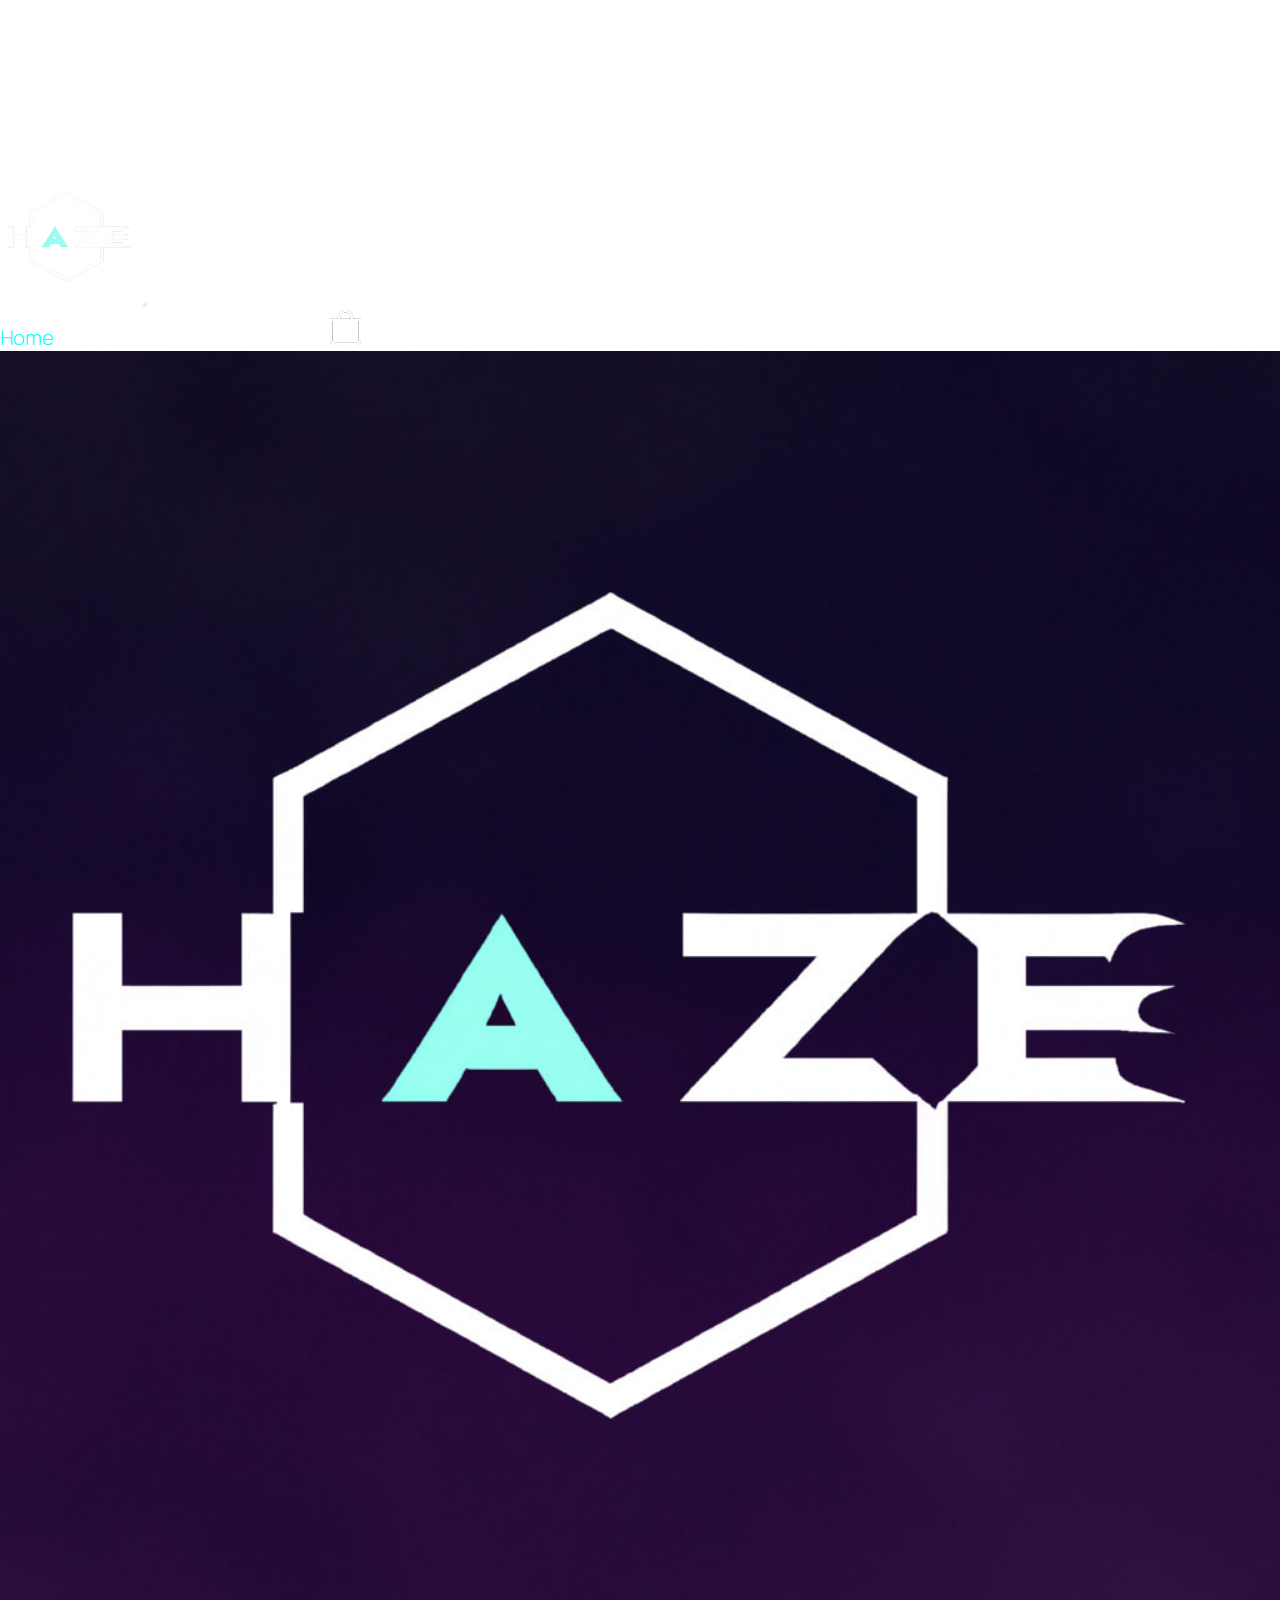
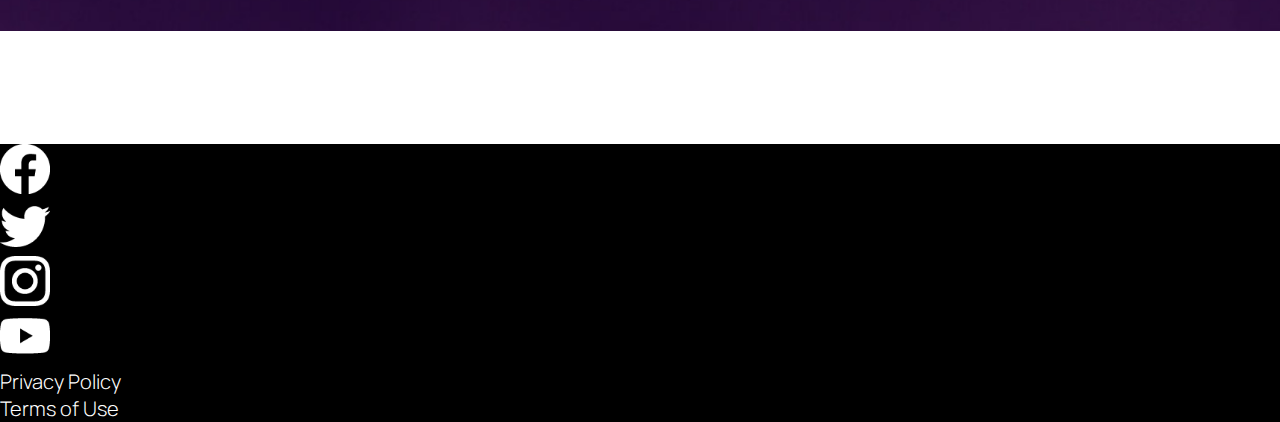
<file: index.html>
<!DOCTYPE html>
<html lang="en">
<head>
    <meta charset="UTF-8">
    <meta http-equiv="X-UA-Compatible" content="IE=edge">
    <meta name="viewport" content="width=device-width, initial-scale=1.0">
    <link rel="shortcut icon" href="assets/img/Haze1stLogo.png" type="image/x-icon">
    <title>Haze</title>

    <link href="https://cdn.jsdelivr.net/npm/bootstrap@5.3.0-alpha1/dist/css/bootstrap.min.css" rel="stylesheet"
        integrity="sha384-GLhlTQ8iRABdZLl6O3oVMWSktQOp6b7In1Zl3/Jr59b6EGGoI1aFkw7cmDA6j6gD" crossorigin="anonymous">
    <link rel="stylesheet" href="assets/css/style.css">
    
</head>
<body>

    <header>
        <nav class="navbar navbar-expand-lg fixed-top bg-black">
            <div class="container-lg">
                <!-- <a class="navbar-brand" href="#">Navbar</a> -->
                <a class="navbar-brand" href="index.html"><img class="logo" src="assets/img/Haze1stLogo.png" alt="MyCompany Logo"
                        width="60" height="60"></a>
                <button class="navbar-toggler navBarToggler border border-white" type="button" data-bs-toggle="collapse" data-bs-target="#navbarNavAltMarkup"
                    aria-controls="navbarNavAltMarkup" aria-expanded="false" aria-label="Toggle navigation">
                    <span class="navbar-toggler-icon"></span>
                </button>
                <div class="collapse navbar-collapse" id="navbarNavAltMarkup">
                    <div class="navbar-nav ms-auto">
                        <a class="nav-link active" href="index.html">Home</a>
                        <a class="nav-link" href="assets/html/newStore.html">Store</a>
                        <a class="nav-link" href="assets/html/news.html">News</a>
                        <a class="nav-link" href="assets/html/about-us.html">About us</a>
                        <a class="nav-link" href="assets/html/contact.html">Contact</a>
                        <a class="nav-link" href=""> <img class="headerCart" src="assets/img/bag.png" alt="Cart"> </a>
                    </div>
                </div>
            </div>
        </nav>
    </header>   

    <main>
        <section id="mainIndexBanner">
            <img src="assets/img/HazeLogoHome.jpg" alt="Contact Banner">
        </section>

        <div class="bg-black">
            <div class="row row-cols-2 m-0">
                <div class="col border py-5 text-center">
                    <a class="indexLinks" href="assets/html/newStore.html">Store</a>
                </div>
                <div class="col border py-5 text-center">
                    <a class="indexLinks" href="assets/html/news.html">News</a>
                </div>
                <div class="col border py-5 text-center">
                    <a class="indexLinks" href="assets/html/about-us.html">About Us</a>
                </div>
                <div class="col border py-5 text-center">
                    <a class="indexLinks" href="assets/html/contact.html">Contact</a>
                </div>
            </div>
        </div>
    </main>

    <footer class="py-5">
        <ul class="nav justify-content-center">
            <li class="nav-item"><a href="https://www.facebook.com/" target="_blank" class="nav-link px-2"><img class="footerIcon" src="assets/img/facebook.png" alt="Our Facebook account"></a></li>
            <li class="nav-item"><a href="https://twitter.com/" target="_blank" class="nav-link px-2"><img class="footerIcon" src="assets/img/twitter.png" alt="Our Twitter account"></a></li>
            <li class="nav-item"><a href="https://www.instagram.com/" target="_blank" class="nav-link px-2"><img class="footerIcon" src="assets/img/instagram.png" alt="Our Instagram account"></a></li>
            <li class="nav-item"><a href="https://www.youtube.com/" target="_blank" class="nav-link px-2"><img class="footerIcon" src="assets/img/youtube.png" alt="Our Youtube account"></a></li>
        </ul>
        <ul class="nav justify-content-center">
            <li class="nav-item"><a href="#" target="_blank" class="nav-link px-2">Privacy Policy</a></li>
            <li class="nav-item"><a href="#" target="_blank" class="nav-link px-2">Terms of Use</a></li>
        </ul>
    </footer>

    <script src="https://cdn.jsdelivr.net/npm/bootstrap@5.3.0-alpha1/dist/js/bootstrap.bundle.min.js"
    integrity="sha384-w76AqPfDkMBDXo30jS1Sgez6pr3x5MlQ1ZAGC+nuZB+EYdgRZgiwxhTBTkF7CXvN"
    crossorigin="anonymous"></script>
</body>
</html>
</file>
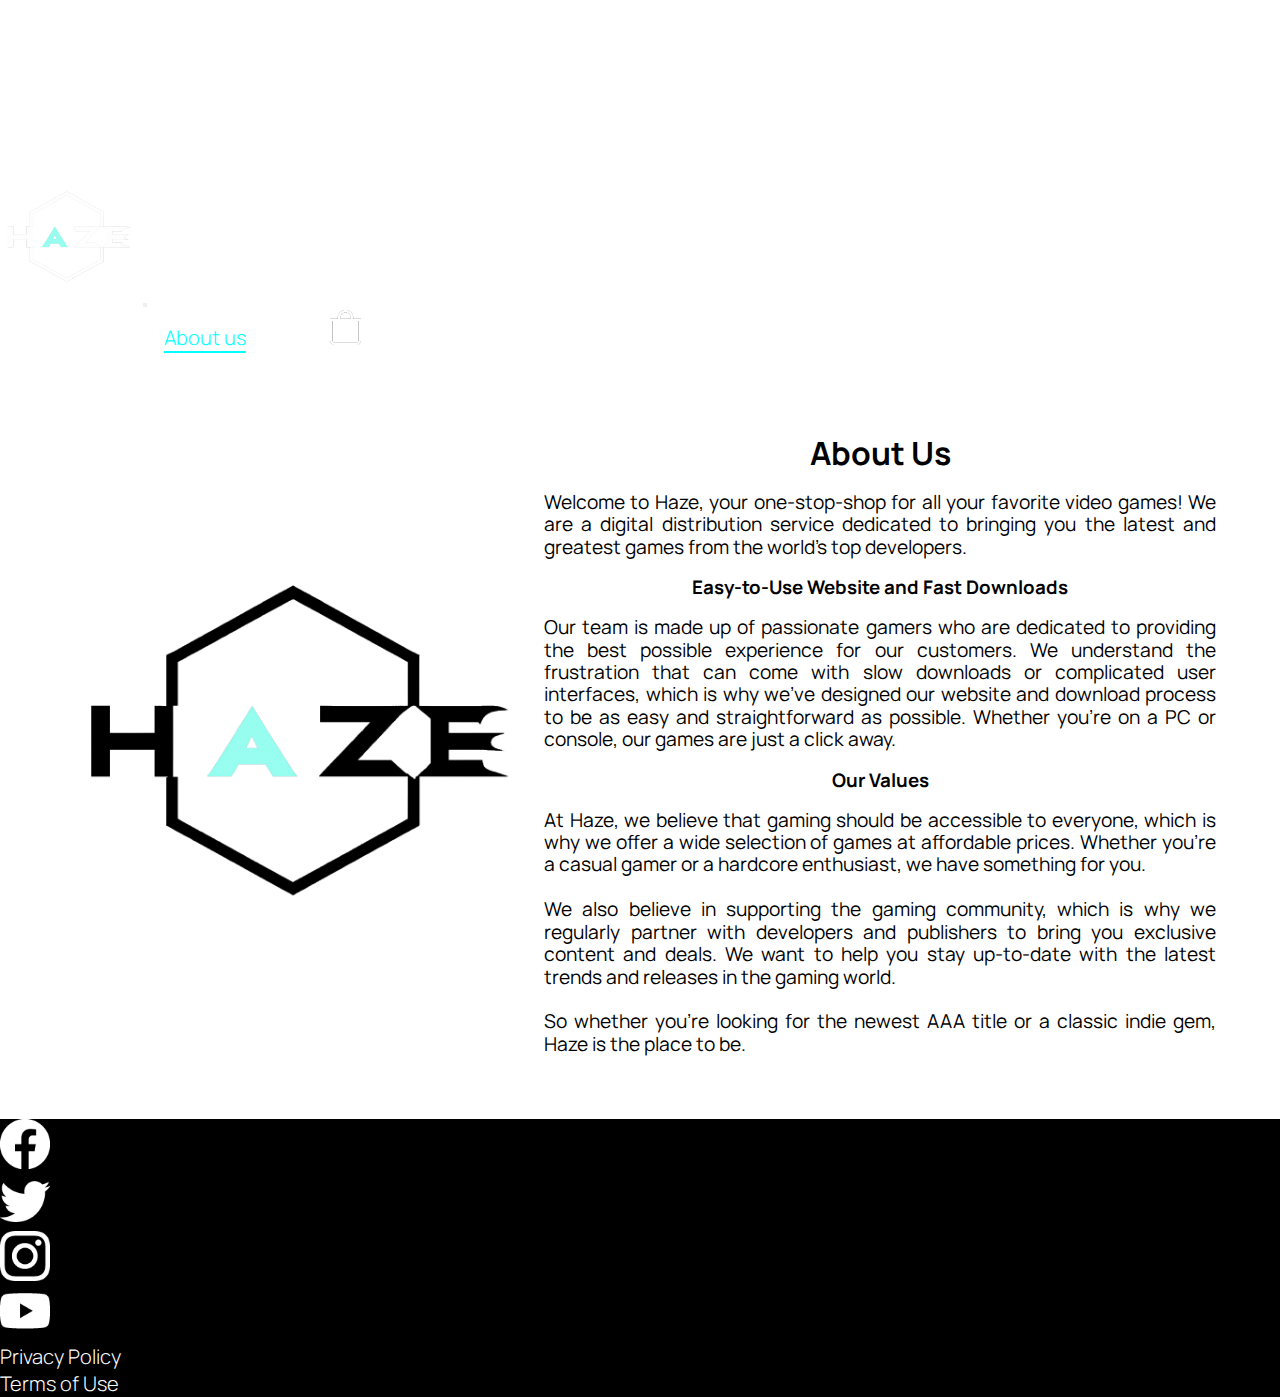
<file: html/about-us.html>
<!DOCTYPE html>
<html lang="en">
<head>
    <meta charset="UTF-8">
    <meta http-equiv="X-UA-Compatible" content="IE=edge">
    <meta name="viewport" content="width=device-width, initial-scale=1.0">
    <meta name="description" content=" Learn about the team behind Haze and the company's journey..">
    <link rel="shortcut icon" href="../assets/img/Haze1stLogo.png" type="image/x-icon">
    <title>About us | Haze</title>

    <link href="https://cdn.jsdelivr.net/npm/bootstrap@5.3.0-alpha1/dist/css/bootstrap.min.css" rel="stylesheet"
    integrity="sha384-GLhlTQ8iRABdZLl6O3oVMWSktQOp6b7In1Zl3/Jr59b6EGGoI1aFkw7cmDA6j6gD" crossorigin="anonymous">
    <link rel="stylesheet" href="../css/style.css">
    
</head>
<body>
    
    <header>
        <nav class="navbar navbar-expand-lg fixed-top bg-black">
            <div class="container-lg">
                <a class="navbar-brand" href="../index.html"><img class="logo" src="../assets/img/Haze1stLogo.png" alt="MyCompany Logo"
                        width="60" height="60"></a>
                <button class="navbar-toggler navBarToggler border border-white" type="button" data-bs-toggle="collapse" data-bs-target="#navbarNavAltMarkup"
                    aria-controls="navbarNavAltMarkup" aria-expanded="false" aria-label="Toggle navigation">
                    <span class="navbar-toggler-icon"></span>
                </button>
                <div class="collapse navbar-collapse" id="navbarNavAltMarkup">
                    <div class="navbar-nav ms-auto">
                        <a class="nav-link" href="../index.html">Home</a>
                        <a class="nav-link" href="newStore.html">Store</a>
                        <a class="nav-link" href="news.html">News</a>
                        <a class="nav-link active" href="about-us.html">About us</a>
                        <a class="nav-link" href="contact.html">Contact</a>
                        <a class="nav-link" href=""> <img class="headerCart" src="../assets/img/bag.png" alt="Cart"> </a>
                    </div>
                </div>
            </div>
        </nav>
    </header>

    <main>
        <div class="aboutUs">
            <div>
                <img src="../assets/img/Haze2ndLogo.png" alt="Company Image">
            </div>
            <div>
                <h1 class="aboutUsTitle">About Us</h1>
                <p>Welcome to Haze, your one-stop-shop for all your favorite video games! We are a digital distribution service dedicated to bringing you the latest and greatest games from the world's top developers.</p>

                <h3 class="aboutUsTitle">Easy-to-Use Website and Fast Downloads</h3>

                <p>Our team is made up of passionate gamers who are dedicated to providing the best possible experience for our customers. We understand the frustration that can come with slow downloads or complicated user interfaces, which is why we've designed our website and download process to be as easy and straightforward as possible. Whether you're on a PC or console, our games are just a click away.</p>

                <h3 class="aboutUsTitle">Our Values</h3>

                <p>At Haze, we believe that gaming should be accessible to everyone, which is why we offer a wide selection of games at affordable prices. Whether you're a casual gamer or a hardcore enthusiast, we have something for you.
                <br><br>
                We also believe in supporting the gaming community, which is why we regularly partner with developers and publishers to bring you exclusive content and deals. We want to help you stay up-to-date with the latest trends and releases in the gaming world.
                <br><br>
                So whether you're looking for the newest AAA title or a classic indie gem, Haze is the place to be.</p>
            </div>
        </div>
    </main>

    <footer class="py-3">
        <ul class="nav justify-content-center">
            <li class="nav-item"><a href="https://www.facebook.com/" target="_blank" class="nav-link px-2"><img class="footerIcon" src="../assets/img/facebook.png" alt="Our Facebook account"></a></li>
            <li class="nav-item"><a href="https://twitter.com/" target="_blank" class="nav-link px-2"><img class="footerIcon" src="../assets/img/twitter.png" alt="Our Twitter account"></a></li>
            <li class="nav-item"><a href="https://www.instagram.com/" target="_blank" class="nav-link px-2"><img class="footerIcon" src="../assets/img/instagram.png" alt="Our Instagram account"></a></li>
            <li class="nav-item"><a href="https://www.youtube.com/" target="_blank" class="nav-link px-2"><img class="footerIcon" src="../assets/img/youtube.png" alt="Our Youtube account"></a></li>
        </ul>
        <ul class="nav justify-content-center">
            <li class="nav-item"><a href="#" target="_blank" class="nav-link px-2">Privacy Policy</a></li>
            <li class="nav-item"><a href="#" target="_blank" class="nav-link px-2">Terms of Use</a></li>
        </ul>
    </footer>

    <script src="https://cdn.jsdelivr.net/npm/bootstrap@5.3.0-alpha1/dist/js/bootstrap.bundle.min.js"
    integrity="sha384-w76AqPfDkMBDXo30jS1Sgez6pr3x5MlQ1ZAGC+nuZB+EYdgRZgiwxhTBTkF7CXvN"
    crossorigin="anonymous"></script>
</body>
</html>
</file>
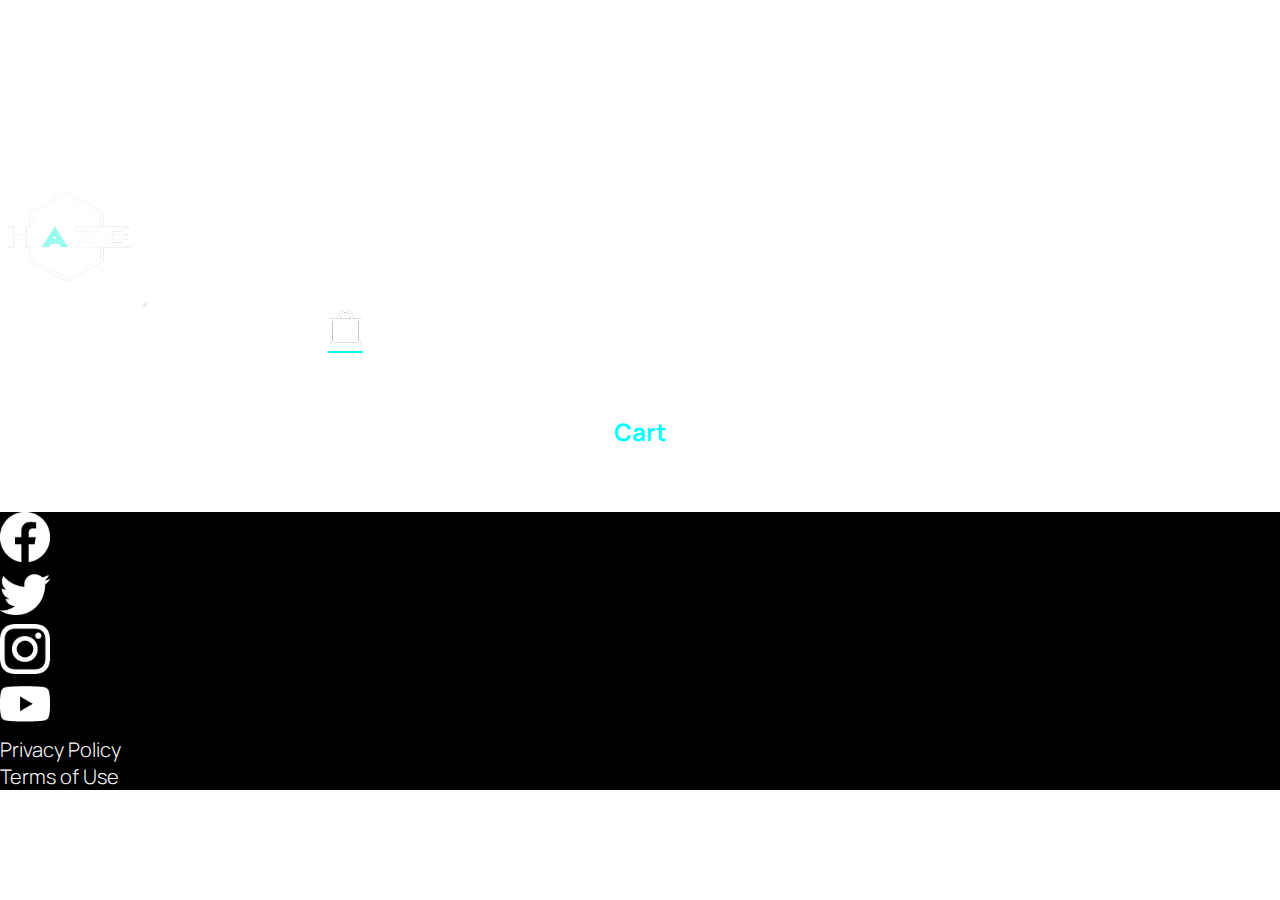
<file: html/cart.html>
<!DOCTYPE html>
<html lang="en">

<head>
    <meta charset="UTF-8">
    <meta http-equiv="X-UA-Compatible" content="IE=edge">
    <meta name="viewport" content="width=device-width, initial-scale=1.0">
    <meta name="description" content="Download and play PC Games of every genre. We have games for everyone.">
    <link rel="shortcut icon" href="../assets/img/Haze1stLogo.png" type="image/x-icon">
    <title>Cart | Haze</title>

    <link href="https://cdn.jsdelivr.net/npm/bootstrap@5.3.0-alpha1/dist/css/bootstrap.min.css" rel="stylesheet"
        integrity="sha384-GLhlTQ8iRABdZLl6O3oVMWSktQOp6b7In1Zl3/Jr59b6EGGoI1aFkw7cmDA6j6gD" crossorigin="anonymous">
    <link rel="stylesheet" href="../css/style.css">
    <script src="../js/cart.js"></script>

</head>

<body>
    <header>
        <nav class="navbar navbar-expand-lg fixed-top bg-black">
            <div class="container-lg">
                <a class="navbar-brand" href="../index.html"><img class="logo" src="../assets/img/Haze1stLogo.png" alt="MyCompany Logo"
                        width="60" height="60"></a>
                <button class="navbar-toggler navBarToggler border border-white" type="button" data-bs-toggle="collapse" data-bs-target="#navbarNavAltMarkup"
                    aria-controls="navbarNavAltMarkup" aria-expanded="false" aria-label="Toggle navigation">
                    <span class="navbar-toggler-icon"></span>
                </button>
                <div class="collapse navbar-collapse" id="navbarNavAltMarkup">
                    <div class="navbar-nav ms-auto">
                        <a class="nav-link" href="../index.html">Home</a>
                        <a class="nav-link" href="newStore.html">Store</a>
                        <a class="nav-link" href="news.html">News</a>
                        <a class="nav-link" href="about-us.html">About us</a>
                        <a class="nav-link" href="contact.html">Contact</a>
                        <a class="nav-link active" href="cart.html"> <img class="headerCart" src="../assets/img/bag.png" alt="Cart"> </a>
                    </div>
                </div>
            </div>
        </nav>
    </header>

    <main>
        <div id="totalSpentContainer" class="cartContainer">
            <h2 class="colorTitle">Cart</h2>
            <ul id="cartContainer">

            </ul>
        </div>

        <footer class="py-3">
            <ul class="nav justify-content-center">
                <li class="nav-item"><a href="https://www.facebook.com/" target="_blank" class="nav-link px-2"><img class="footerIcon" src="../assets/img/facebook.png" alt="Our Facebook account"></a></li>
                <li class="nav-item"><a href="https://twitter.com/" target="_blank" class="nav-link px-2"><img class="footerIcon" src="../assets/img/twitter.png" alt="Our Twitter account"></a></li>
                <li class="nav-item"><a href="https://www.instagram.com/" target="_blank" class="nav-link px-2"><img class="footerIcon" src="../assets/img/instagram.png" alt="Our Instagram account"></a></li>
                <li class="nav-item"><a href="https://www.youtube.com/" target="_blank" class="nav-link px-2"><img class="footerIcon" src="../assets/img/youtube.png" alt="Our Youtube account"></a></li>
            </ul>
            <ul class="nav justify-content-center">
                <li class="nav-item"><a href="#" target="_blank" class="nav-link px-2">Privacy Policy</a></li>
                <li class="nav-item"><a href="#" target="_blank" class="nav-link px-2">Terms of Use</a></li>
            </ul>
        </footer>
    </main>
</body>
</file>
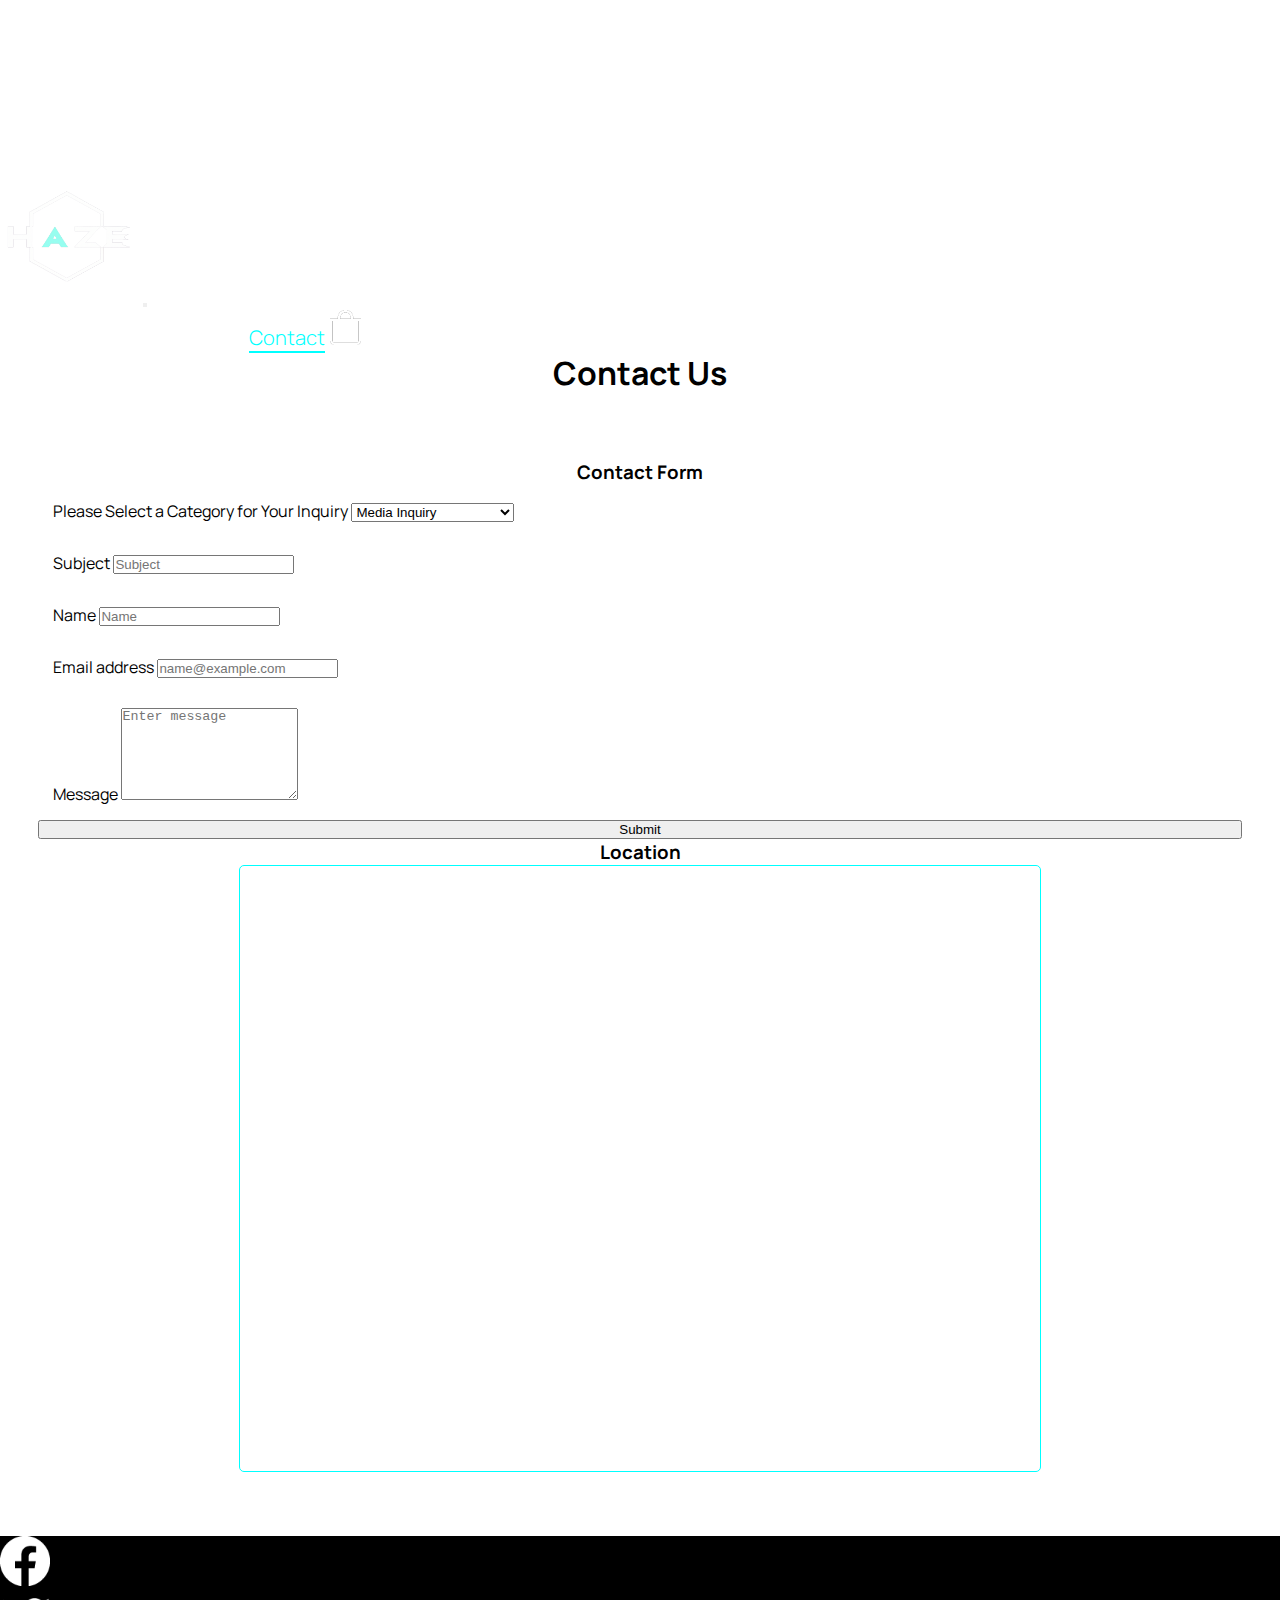
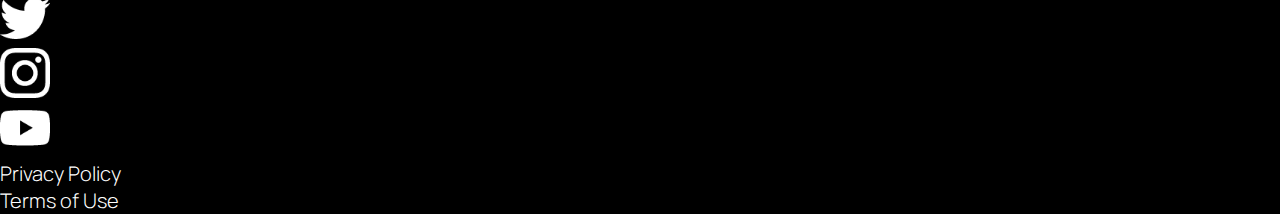
<file: html/contact.html>
<!DOCTYPE html>
<html lang="en">
<head>
    <meta charset="UTF-8">
    <meta http-equiv="X-UA-Compatible" content="IE=edge">
    <meta name="viewport" content="width=device-width, initial-scale=1.0">
    <meta name="description" content="Contact the Haze team with any questions or inquiries.">
    <link rel="shortcut icon" href="../assets/img/Haze1stLogo.png" type="image/x-icon">
    <title>Contact | Haze</title>

    <link href="https://cdn.jsdelivr.net/npm/bootstrap@5.3.0-alpha1/dist/css/bootstrap.min.css" rel="stylesheet"
    integrity="sha384-GLhlTQ8iRABdZLl6O3oVMWSktQOp6b7In1Zl3/Jr59b6EGGoI1aFkw7cmDA6j6gD" crossorigin="anonymous">
    <link rel="stylesheet" href="../css/style.css">
    
</head>
<body>
    
    <header>
        <nav class="navbar navbar-expand-lg fixed-top bg-black">
            <div class="container-lg">
                <!-- <a class="navbar-brand" href="#">Navbar</a> -->
                <a class="navbar-brand" href="../index.html"><img class="logo" src="../assets/img/Haze1stLogo.png" alt="MyCompany Logo"
                        width="60" height="60"></a>
                <button class="navbar-toggler navBarToggler border border-white" type="button" data-bs-toggle="collapse" data-bs-target="#navbarNavAltMarkup"
                    aria-controls="navbarNavAltMarkup" aria-expanded="false" aria-label="Toggle navigation">
                    <span class="navbar-toggler-icon"></span>
                </button>
                <div class="collapse navbar-collapse" id="navbarNavAltMarkup">
                    <div class="navbar-nav ms-auto">
                        <a class="nav-link" href="../index.html">Home</a>
                        <a class="nav-link" href="newStore.html">Store</a>
                        <a class="nav-link" href="news.html">News</a>
                        <a class="nav-link" href="about-us.html">About us</a>
                        <a class="nav-link active" href="contact.html">Contact</a>
                        <a class="nav-link" href="cart.html"> <img class="headerCart" src="../assets/img/bag.png" alt="Cart"> </a>
                    </div>
                </div>
            </div>
        </nav>
    </header>

    <main>
        <div>
            <h1 class="heading my-4">Contact Us</h1>
        </div>
        <div class="contact row g-3">
            <div class="col-lg-6 col-md-12 p-2">
                <h3 class="heading">Contact Form</h3>
                <form class="formContainer">
                    <div class="form-group">
                        <label for="select-category">Please Select a Category for Your Inquiry</label>
                        <select class="form-select" id="select-category">
                            <option>Media Inquiry</option>
                            <option>Product Request</option>
                            <option>Partnership Opportunity</option>
                        </select>
                    </div>
                    <div class="form-group">
                        <label for="subject">Subject</label>
                        <input type="text" class="form-control" id="subject" placeholder="Subject">
                    </div>
                    <div class="form-group">
                        <label for="name">Name</label>
                        <input type="text" class="form-control" id="name" placeholder="Name">
                    </div>
                    <div class="form-group">
                        <label for="email">Email address</label>
                        <input type="email" class="form-control" id="email" placeholder="name@example.com">
                    </div>
                    <div class="form-group">
                        <label for="message">Message</label>
                        <textarea class="form-control" id="message" rows="6" placeholder="Enter message"></textarea>
                    </div>
                    <button type="submit" class="btn btn-primary">Submit</button>
                </form>  
            </div>
            <div class="locationContainer col-lg-6 col-md-12 p-2">
                <h3 class="heading">Location</h3>
                <div class="locationMap">
                    <iframe src="https://www.google.com/maps/embed?pb=!1m18!1m12!1m3!1d13126.94544051342!2d-58.376406904903625!3d-34.66136048753151!2m3!1f0!2f0!3f0!3m2!1i1024!2i768!4f13.1!3m3!1m2!1s0x95a3335230bd052b%3A0x9d632a18eea90a31!2sAvellaneda%2C%20Provincia%20de%20Buenos%20Aires!5e0!3m2!1ses!2sar!4v1678576856791!5m2!1ses!2sar" width="800" height="600" style="border:0;" allowfullscreen="" loading="lazy" referrerpolicy="no-referrer-when-downgrade"></iframe>
                </div>
            </div>
        </div>
    </main>

    <footer class="py-3">
        <ul class="nav justify-content-center">
            <li class="nav-item"><a href="https://www.facebook.com/" target="_blank" class="nav-link px-2"><img class="footerIcon" src="../assets/img/facebook.png" alt="Our Facebook account"></a></li>
            <li class="nav-item"><a href="https://twitter.com/" target="_blank" class="nav-link px-2"><img class="footerIcon" src="../assets/img/twitter.png" alt="Our Twitter account"></a></li>
            <li class="nav-item"><a href="https://www.instagram.com/" target="_blank" class="nav-link px-2"><img class="footerIcon" src="../assets/img/instagram.png" alt="Our Instagram account"></a></li>
            <li class="nav-item"><a href="https://www.youtube.com/" target="_blank" class="nav-link px-2"><img class="footerIcon" src="../assets/img/youtube.png" alt="Our Youtube account"></a></li>
        </ul>
        <ul class="nav justify-content-center">
            <li class="nav-item"><a href="#" target="_blank" class="nav-link px-2">Privacy Policy</a></li>
            <li class="nav-item"><a href="#" target="_blank" class="nav-link px-2">Terms of Use</a></li>
        </ul>
    </footer>

    <script src="https://cdn.jsdelivr.net/npm/bootstrap@5.3.0-alpha1/dist/js/bootstrap.bundle.min.js"
    integrity="sha384-w76AqPfDkMBDXo30jS1Sgez6pr3x5MlQ1ZAGC+nuZB+EYdgRZgiwxhTBTkF7CXvN"
    crossorigin="anonymous"></script>
</body>
</html>
</file>
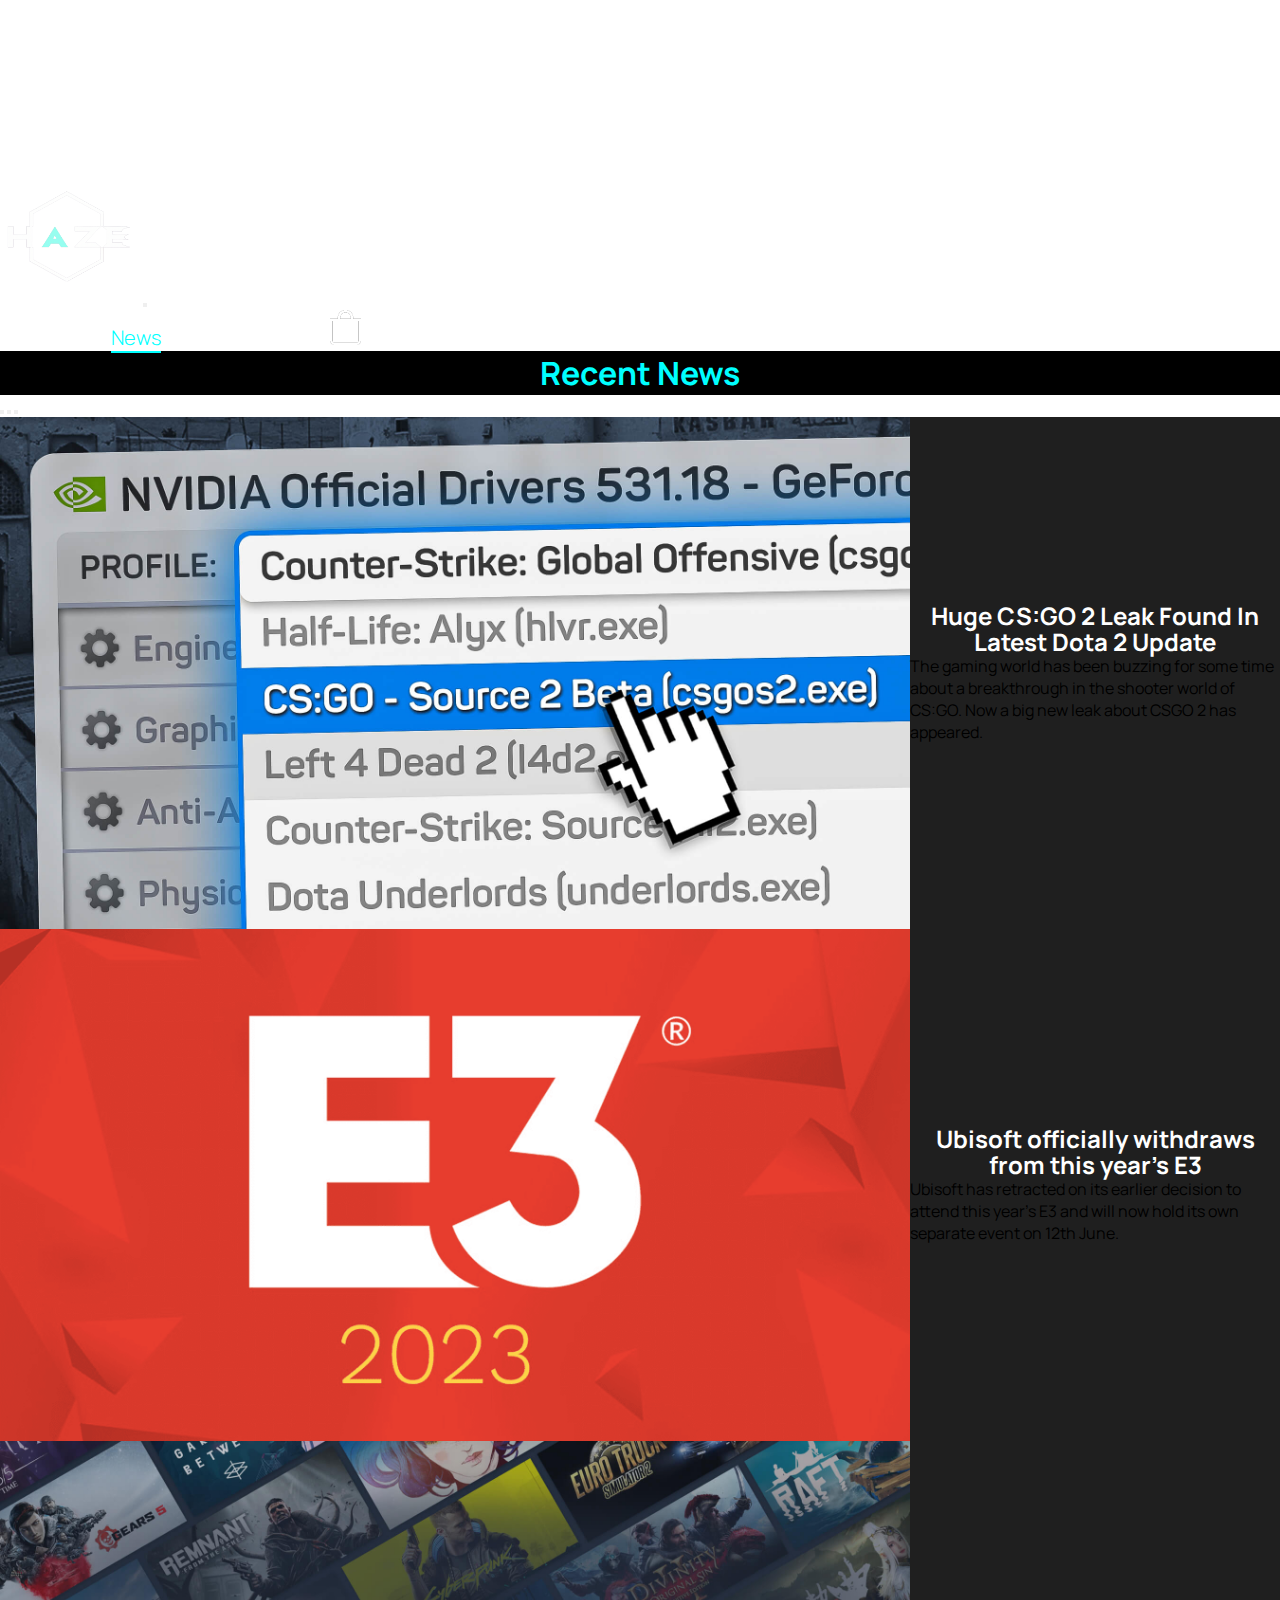
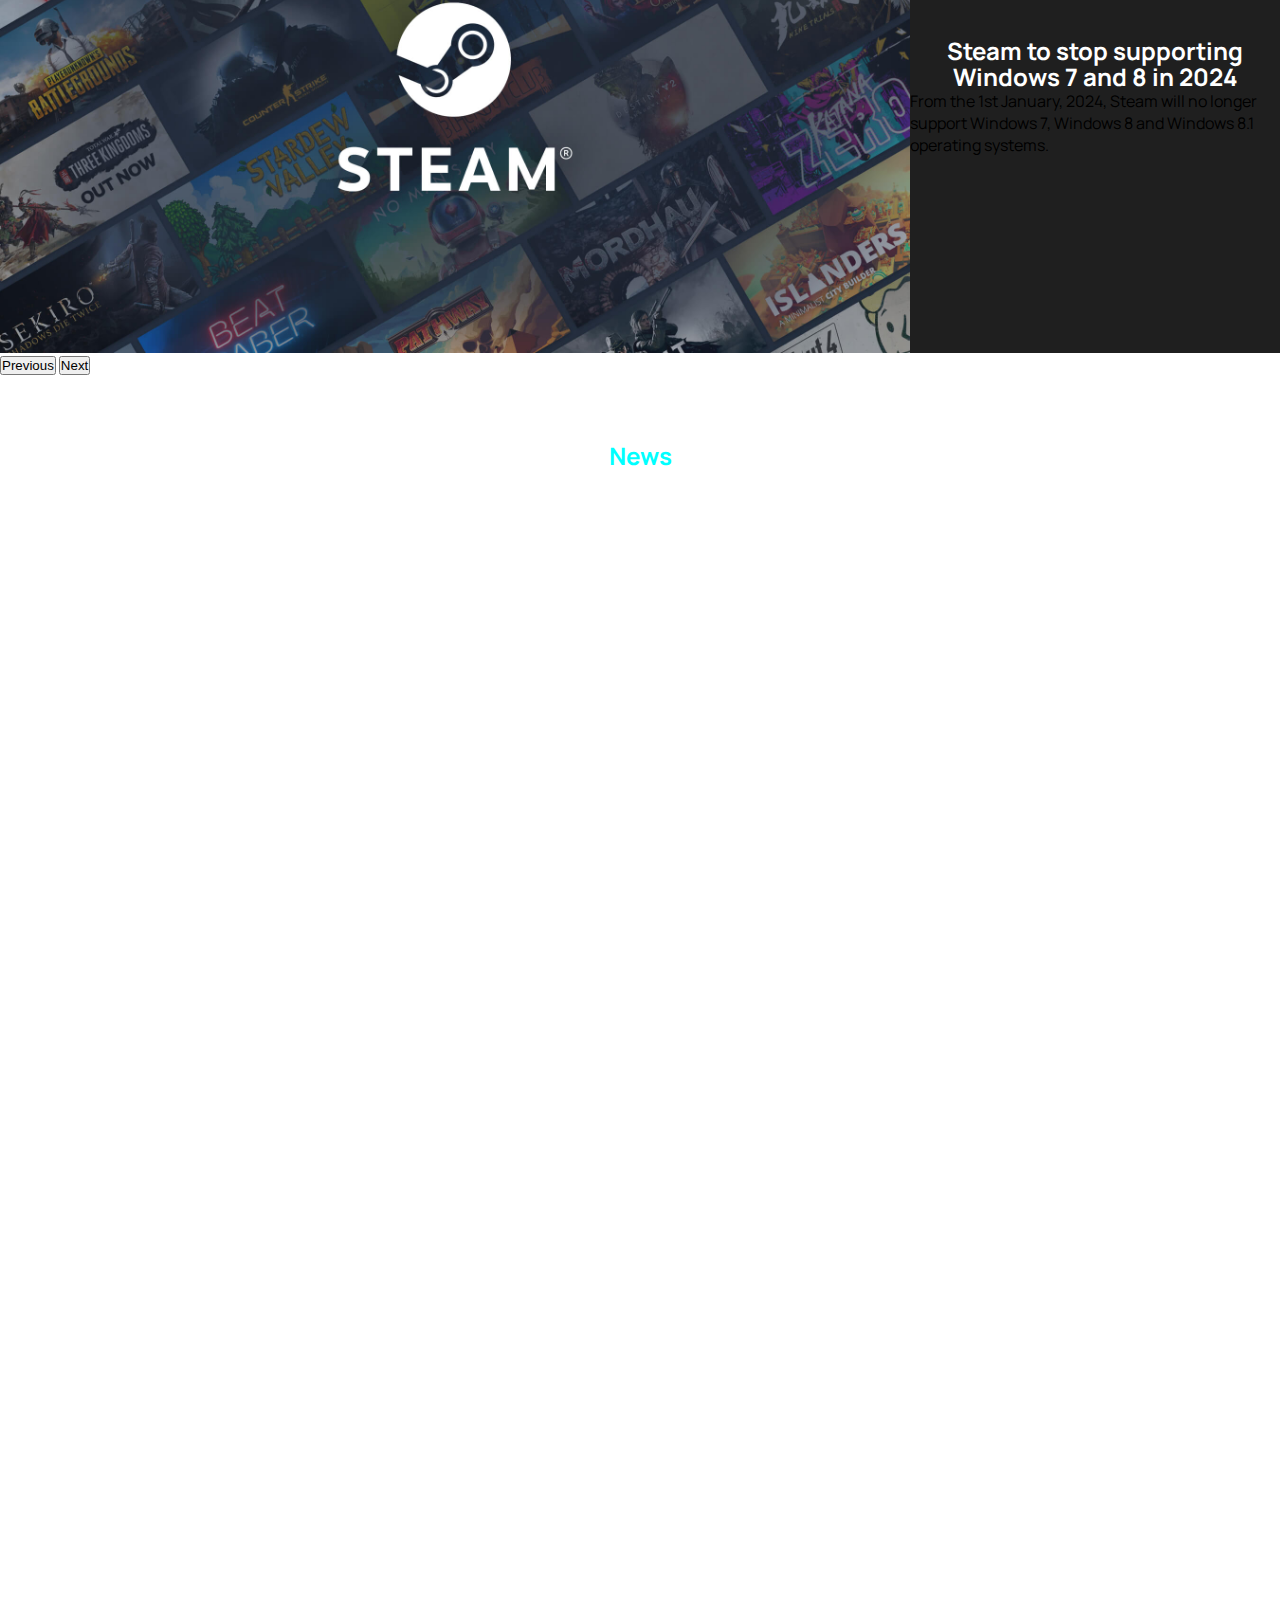
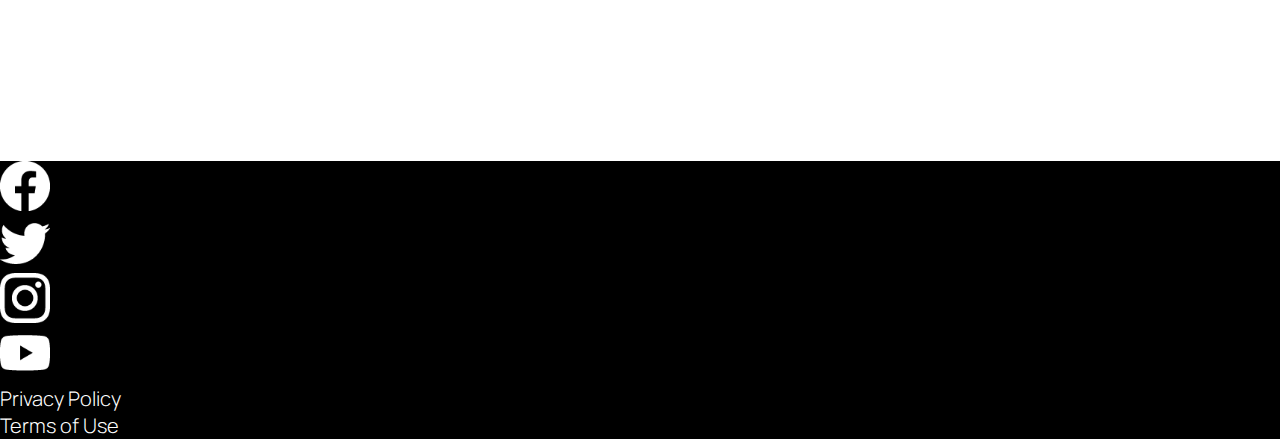
<file: html/news.html>
<!DOCTYPE html>
<html lang="en">
<head>
    <meta charset="UTF-8">
    <meta http-equiv="X-UA-Compatible" content="IE=edge">
    <meta name="viewport" content="width=device-width, initial-scale=1.0">
    <meta name="description" content="The biggest video game news, rumors, previews, and info about the PC, PlayStation, Xbox, Nintendo, & mobile titles you play.">
    <link rel="shortcut icon" href="../assets/img/Haze1stLogo.png" type="image/x-icon">
    <title>News | Haze</title>

    <link href="https://cdn.jsdelivr.net/npm/bootstrap@5.3.0-alpha1/dist/css/bootstrap.min.css" rel="stylesheet"
    integrity="sha384-GLhlTQ8iRABdZLl6O3oVMWSktQOp6b7In1Zl3/Jr59b6EGGoI1aFkw7cmDA6j6gD" crossorigin="anonymous">
    <link href="https://unpkg.com/aos@2.3.1/dist/aos.css" rel="stylesheet">
    <link rel="stylesheet" href="../css/style.css">
    
</head>
<body>
    
    <header>
        <nav class="navbar navbar-expand-lg fixed-top bg-black">
            <div class="container-lg">
                <!-- <a class="navbar-brand" href="#">Navbar</a> -->
                <a class="navbar-brand" href="../index.html"><img class="logo" src="../assets/img/Haze1stLogo.png" alt="MyCompany Logo"
                        width="60" height="60"></a>
                <button class="navbar-toggler navBarToggler border border-white" type="button" data-bs-toggle="collapse" data-bs-target="#navbarNavAltMarkup"
                    aria-controls="navbarNavAltMarkup" aria-expanded="false" aria-label="Toggle navigation">
                    <span class="navbar-toggler-icon"></span>
                </button>
                <div class="collapse navbar-collapse" id="navbarNavAltMarkup">
                    <div class="navbar-nav ms-auto">
                        <a class="nav-link" href="../index.html">Home</a>
                        <a class="nav-link" href="newStore.html">Store</a>
                        <a class="nav-link active" href="news.html">News</a>
                        <a class="nav-link" href="about-us.html">About us</a>
                        <a class="nav-link" href="contact.html">Contact</a>
                        <a class="nav-link" href="cart.html"> <img class="headerCart" src="../assets/img/bag.png" alt="Cart"> </a>
                    </div>
                </div>
            </div>
        </nav>
    </header>

    <main>
        <section class="searchBarBackground">
            <div class="container-lg">
                <div class="search">
                    <h1 class="colorHeading">Recent News</h1>
                </div>
            </div>
        </section>

        <div id="carouselExampleIndicators" class="carousel slide">
            <div class="carousel-indicators">
                <button type="button" data-bs-target="#carouselExampleIndicators" data-bs-slide-to="0" class="active"
                    aria-current="true" aria-label="Slide 1"></button>
                <button type="button" data-bs-target="#carouselExampleIndicators" data-bs-slide-to="1"
                    aria-label="Slide 2"></button>
                <button type="button" data-bs-target="#carouselExampleIndicators" data-bs-slide-to="2"
                    aria-label="Slide 3"></button>
            </div>
            <div class="carousel-inner">
                <div class="carousel-item active">
                    <div class="storeCarouselContainer">
                        <img src="../assets/img/csgo2article.jpeg" class="carouselImg" alt="Huge CS:GO 2 Leak Found In Latest Dota 2 Update">
                        <div class="carousel-caption d-flex flex-column p-2 w-25 bg-black">
                            <a href="#"><h5 class="newsCarouselTitle">Huge CS:GO 2 Leak Found In Latest Dota 2 Update</h5></a>
                            <p class="d-none d-lg-flex">The gaming world has been buzzing for some time about a breakthrough in the shooter world of CS:GO. Now a big new leak about CSGO 2 has appeared.</p>
                        </div>
                    </div>
                </div>
                <div class="carousel-item">
                    <div class="storeCarouselContainer">
                        <img src="../assets/img/E3-2023-Logo-Red.webp" class="carouselImg" alt="Ubisoft officially withdraws from this year's E3">
                        <div class="carousel-caption d-flex flex-column p-2 w-25 bg-black">
                            <a href="#"><h5 class="newsCarouselTitle">Ubisoft officially withdraws from this year's E3</h5></a>
                            <p class="d-none d-lg-flex">Ubisoft has retracted on its earlier decision to attend this year's E3 and will now hold its own separate event on 12th June.</p>
                        </div>
                    </div>
                </div>
                <div class="carousel-item">
                    <div class="storeCarouselContainer">
                        <img src="../assets/img/steam_banner.jpg" class="carouselImg" alt="Steam to stop supporting Windows 7, Windows 8 operating systems in 2024">
                        <div class="carousel-caption d-flex flex-column p-2 w-25 bg-black">
                            <a href="#"><h5 class="newsCarouselTitle">Steam to stop supporting Windows 7 and 8 in 2024</h5></a>
                            <p class="d-none d-lg-flex">From the 1st January, 2024, Steam will no longer support Windows 7, Windows 8 and Windows 8.1 operating systems.</p>
                        </div>
                    </div>
                </div>
            </div>
            <button class="carousel-control-prev" type="button" data-bs-target="#carouselExampleIndicators"
                data-bs-slide="prev">
                <span class="carousel-control-prev-icon" aria-hidden="true"></span>
                <span class="visually-hidden">Previous</span>
            </button>
            <button class="carousel-control-next" type="button" data-bs-target="#carouselExampleIndicators"
                data-bs-slide="next">
                <span class="carousel-control-next-icon" aria-hidden="true"></span>
                <span class="visually-hidden">Next</span>
            </button>
        </div>

        <div class="newsArticlesSection">
            <h2 class="colorTitle">News</h2>
            <div class="row g-5">
                <div class="articleContainer col-md-6 col-sm-12" data-aos="fade-up" data-aos-duration="1000">
                    <div class="articleThumbnail">
                        <img class="img-fluid" src="../assets/img/csgo2article.jpeg" alt="Huge CS:GO 2 Leak Found In Latest Dota 2 Update">
                    </div>
                    <div class="articleDetails">
                        <a class="articleTitle" href="#">Huge CS:GO 2 Leak Found In Latest Dota 2 Update</a>
                        <p class="articleSummary my-4">The gaming world has been buzzing for some time about a breakthrough in the shooter world of CS:GO. Now a big new leak about CSGO 2 has appeared.</p>
                    </div>
                </div>
                <div class="articleContainer col-md-6 col-sm-12" data-aos="fade-up" data-aos-duration="1000">
                    <div class="articleThumbnail">
                        <img class="img-fluid" src="../assets/img/E3-2023-Logo-Red.webp" alt="Ubisoft officially withdraws from this year's E3">
                    </div>
                    <div class="articleDetails">
                        <a class="articleTitle" href="#">Ubisoft officially withdraws from this year's E3</a>
                        <p class="articleSummary my-4">Ubisoft has retracted on its earlier decision to attend this year's E3 and will now hold its own separate event on 12th June.</p>
                    </div>
                </div>
                <div class="articleContainer col-md-6 col-sm-12" data-aos="fade-up" data-aos-duration="1000">
                    <div class="articleThumbnail">
                        <img class="img-fluid" src="../assets/img/steam_banner.jpg" alt="Steam to stop supporting Windows 7, Windows 8 operating systems in 2024">
                    </div>
                    <div class="articleDetails">
                        <a class="articleTitle" href="#">Steam to stop supporting Windows 7, Windows 8 operating systems in 2024</a>
                        <p class="articleSummary my-4">From the 1st January, 2024, Steam will no longer support Windows 7, Windows 8 and Windows 8.1 operating systems.</p>
                    </div>
                </div>
                <div class="articleContainer col-md-6 col-sm-12" data-aos="fade-up" data-aos-duration="1000">
                    <div class="articleThumbnail">
                        <img class="img-fluid" src="../assets/img/gamepass.jpg" alt="Microsoft stops £1 Xbox Game Pass trial">
                    </div>
                    <div class="articleDetails">
                        <a class="articleTitle" href="#">Microsoft stops $1 Xbox Game Pass trial</a>
                        <p class="articleSummary my-4">The trial has been around for some time and provided players with a month of Xbox Game Pass access, but Microsoft is now considering new promotions instead.</p>
                    </div>
                </div>
            </div>
        </div>
    </main>

    <footer class="py-3">
        <ul class="nav justify-content-center">
            <li class="nav-item"><a href="https://www.facebook.com/" target="_blank" class="nav-link px-2"><img class="footerIcon" src="../assets/img/facebook.png" alt="Our Facebook account"></a></li>
            <li class="nav-item"><a href="https://twitter.com/" target="_blank" class="nav-link px-2"><img class="footerIcon" src="../assets/img/twitter.png" alt="Our Twitter account"></a></li>
            <li class="nav-item"><a href="https://www.instagram.com/" target="_blank" class="nav-link px-2"><img class="footerIcon" src="../assets/img/instagram.png" alt="Our Instagram account"></a></li>
            <li class="nav-item"><a href="https://www.youtube.com/" target="_blank" class="nav-link px-2"><img class="footerIcon" src="../assets/img/youtube.png" alt="Our Youtube account"></a></li>
        </ul>
        <ul class="nav justify-content-center">
            <li class="nav-item"><a href="#" target="_blank" class="nav-link px-2">Privacy Policy</a></li>
            <li class="nav-item"><a href="#" target="_blank" class="nav-link px-2">Terms of Use</a></li>
        </ul>
    </footer>

    <script src="https://cdn.jsdelivr.net/npm/bootstrap@5.3.0-alpha1/dist/js/bootstrap.bundle.min.js"
    integrity="sha384-w76AqPfDkMBDXo30jS1Sgez6pr3x5MlQ1ZAGC+nuZB+EYdgRZgiwxhTBTkF7CXvN"
    crossorigin="anonymous"></script>
    <script src="https://unpkg.com/aos@2.3.1/dist/aos.js"></script>

    <script>
        AOS.init();
    </script>
</body>
</html>
</file>
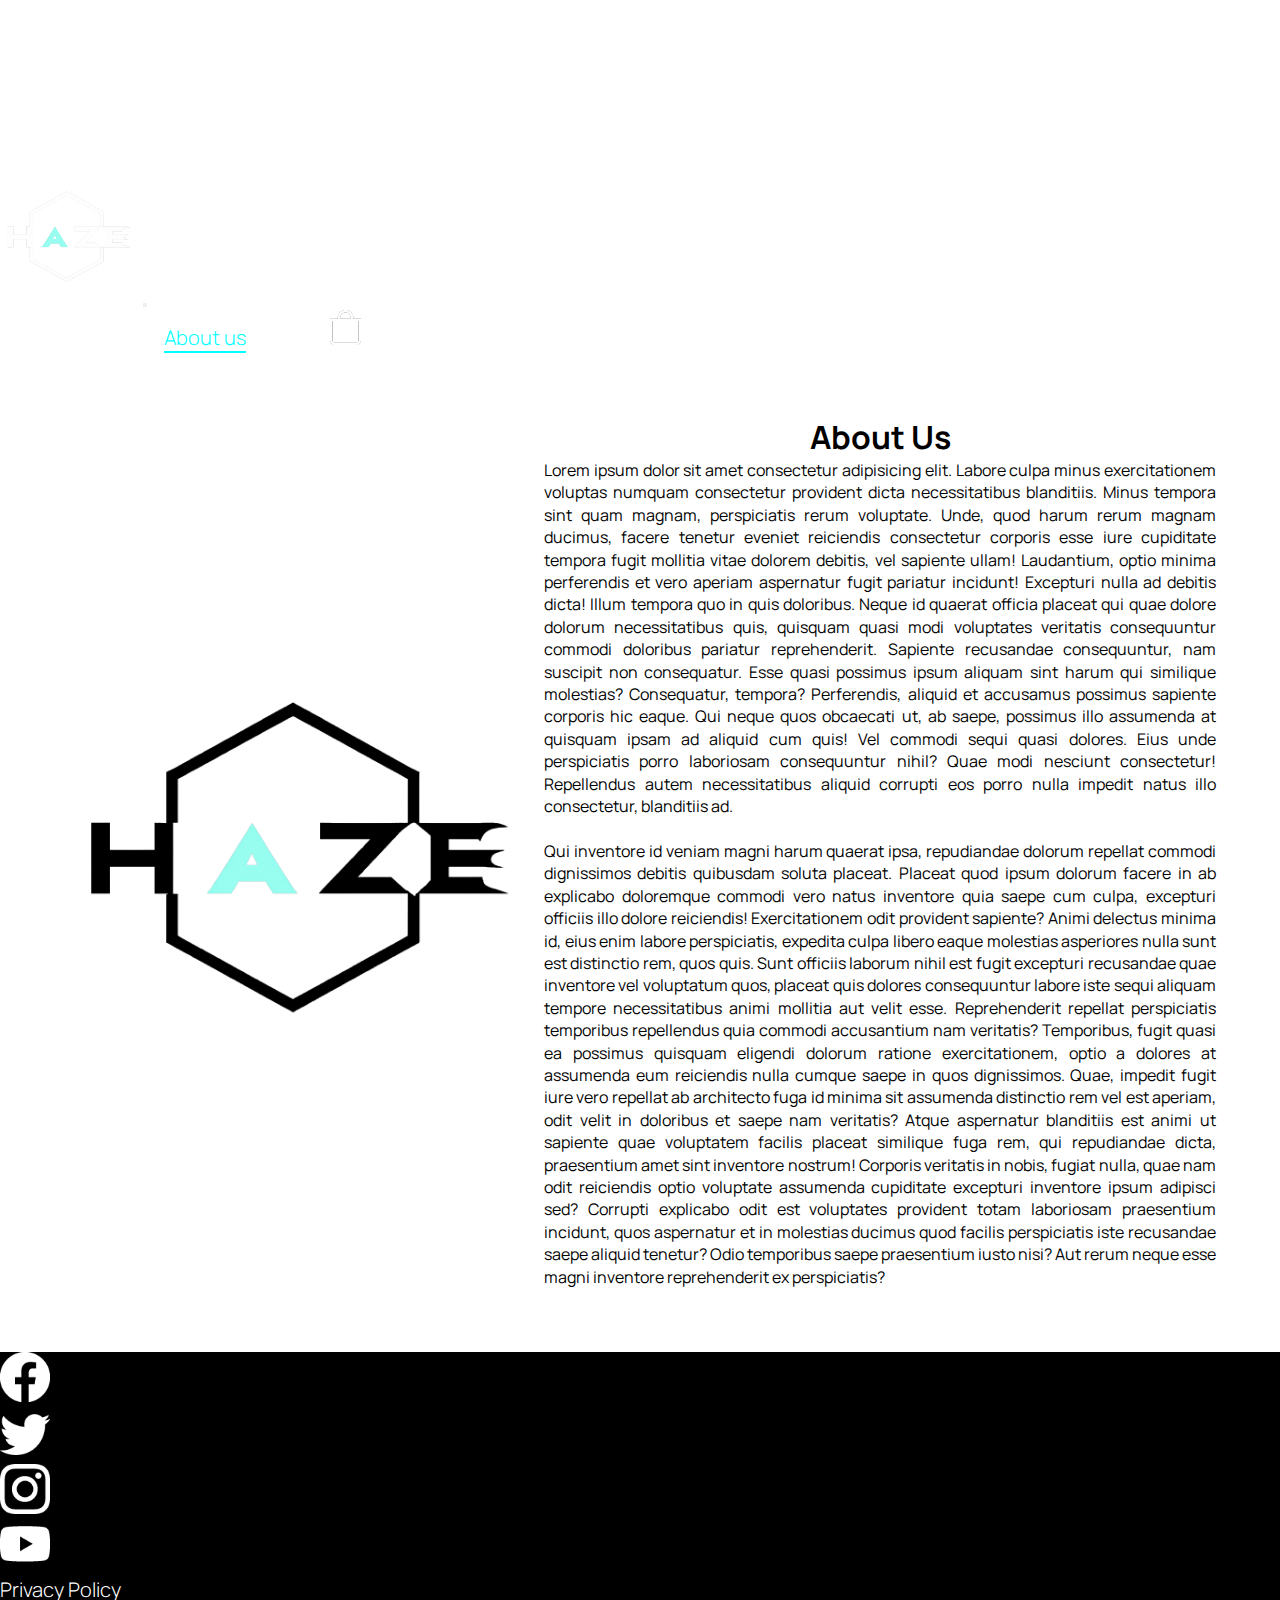
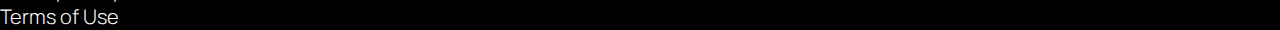
<file: assets/html/about-us.html>
<!DOCTYPE html>
<html lang="en">
<head>
    <meta charset="UTF-8">
    <meta http-equiv="X-UA-Compatible" content="IE=edge">
    <meta name="viewport" content="width=device-width, initial-scale=1.0">
    <link rel="shortcut icon" href="../img/Haze1stLogo.png" type="image/x-icon">
    <title>About us</title>

    <link href="https://cdn.jsdelivr.net/npm/bootstrap@5.3.0-alpha1/dist/css/bootstrap.min.css" rel="stylesheet"
    integrity="sha384-GLhlTQ8iRABdZLl6O3oVMWSktQOp6b7In1Zl3/Jr59b6EGGoI1aFkw7cmDA6j6gD" crossorigin="anonymous">
    <link rel="stylesheet" href="../css/style.css">
    
</head>
<body>
    
    <header>
        <nav class="navbar navbar-expand-lg fixed-top bg-black">
            <div class="container-lg">
                <!-- <a class="navbar-brand" href="#">Navbar</a> -->
                <a class="navbar-brand" href="../../index.html"><img class="logo" src="../img/Haze1stLogo.png" alt="MyCompany Logo"
                        width="60" height="60"></a>
                <button class="navbar-toggler navBarToggler border border-white" type="button" data-bs-toggle="collapse" data-bs-target="#navbarNavAltMarkup"
                    aria-controls="navbarNavAltMarkup" aria-expanded="false" aria-label="Toggle navigation">
                    <span class="navbar-toggler-icon"></span>
                </button>
                <div class="collapse navbar-collapse" id="navbarNavAltMarkup">
                    <div class="navbar-nav ms-auto">
                        <a class="nav-link" href="../../index.html">Home</a>
                        <a class="nav-link" href="newStore.html">Store</a>
                        <a class="nav-link" href="news.html">News</a>
                        <a class="nav-link active" href="about-us.html">About us</a>
                        <a class="nav-link" href="contact.html">Contact</a>
                        <a class="nav-link" href=""> <img class="headerCart" src="../img/bag.png" alt="Cart"> </a>
                    </div>
                </div>
            </div>
        </nav>
    </header>

    <main>
        <div class="aboutUs">
            <div>
                <img src="../img/Haze2ndLogo.png" alt="Company Image">
            </div>
            <div>
                <h1 class="heading"> About Us</h1>
                <p>Lorem ipsum dolor sit amet consectetur adipisicing elit. Labore culpa minus exercitationem voluptas numquam consectetur provident dicta necessitatibus blanditiis. Minus tempora sint quam magnam, perspiciatis rerum voluptate. Unde, quod harum rerum magnam ducimus, facere tenetur eveniet reiciendis consectetur corporis esse iure cupiditate tempora fugit mollitia vitae dolorem debitis, vel sapiente ullam! Laudantium, optio minima perferendis et vero aperiam aspernatur fugit pariatur incidunt! Excepturi nulla ad debitis dicta! Illum tempora quo in quis doloribus. Neque id quaerat officia placeat qui quae dolore dolorum necessitatibus quis, quisquam quasi modi voluptates veritatis consequuntur commodi doloribus pariatur reprehenderit. Sapiente recusandae consequuntur, nam suscipit non consequatur. Esse quasi possimus ipsum aliquam sint harum qui similique molestias? Consequatur, tempora? Perferendis, aliquid et accusamus possimus sapiente corporis hic eaque. Qui neque quos obcaecati ut, ab saepe, possimus illo assumenda at quisquam ipsam ad aliquid cum quis! Vel commodi sequi quasi dolores. Eius unde perspiciatis porro laboriosam consequuntur nihil? Quae modi nesciunt consectetur! Repellendus autem necessitatibus aliquid corrupti eos porro nulla impedit natus illo consectetur, blanditiis ad. 
                <br> <br>
                Qui inventore id veniam magni harum quaerat ipsa, repudiandae dolorum repellat commodi dignissimos debitis quibusdam soluta placeat. Placeat quod ipsum dolorum facere in ab explicabo doloremque commodi vero natus inventore quia saepe cum culpa, excepturi officiis illo dolore reiciendis! Exercitationem odit provident sapiente? Animi delectus minima id, eius enim labore perspiciatis, expedita culpa libero eaque molestias asperiores nulla sunt est distinctio rem, quos quis. Sunt officiis laborum nihil est fugit excepturi recusandae quae inventore vel voluptatum quos, placeat quis dolores consequuntur labore iste sequi aliquam tempore necessitatibus animi mollitia aut velit esse. Reprehenderit repellat perspiciatis temporibus repellendus quia commodi accusantium nam veritatis? Temporibus, fugit quasi ea possimus quisquam eligendi dolorum ratione exercitationem, optio a dolores at assumenda eum reiciendis nulla cumque saepe in quos dignissimos. Quae, impedit fugit iure vero repellat ab architecto fuga id minima sit assumenda distinctio rem vel est aperiam, odit velit in doloribus et saepe nam veritatis? Atque aspernatur blanditiis est animi ut sapiente quae voluptatem facilis placeat similique fuga rem, qui repudiandae dicta, praesentium amet sint inventore nostrum! Corporis veritatis in nobis, fugiat nulla, quae nam odit reiciendis optio voluptate assumenda cupiditate excepturi inventore ipsum adipisci sed? Corrupti explicabo odit est voluptates provident totam laboriosam praesentium incidunt, quos aspernatur et in molestias ducimus quod facilis perspiciatis iste recusandae saepe aliquid tenetur? Odio temporibus saepe praesentium iusto nisi? Aut rerum neque esse magni inventore reprehenderit ex perspiciatis?</p>
            </div>
        </div>
    </main>

    <footer class="py-3">
        <ul class="nav justify-content-center">
            <li class="nav-item"><a href="https://www.facebook.com/" target="_blank" class="nav-link px-2"><img class="footerIcon" src="../img/facebook.png" alt="Our Facebook account"></a></li>
            <li class="nav-item"><a href="https://twitter.com/" target="_blank" class="nav-link px-2"><img class="footerIcon" src="../img/twitter.png" alt="Our Twitter account"></a></li>
            <li class="nav-item"><a href="https://www.instagram.com/" target="_blank" class="nav-link px-2"><img class="footerIcon" src="../img/instagram.png" alt="Our Instagram account"></a></li>
            <li class="nav-item"><a href="https://www.youtube.com/" target="_blank" class="nav-link px-2"><img class="footerIcon" src="../img/youtube.png" alt="Our Youtube account"></a></li>
        </ul>
        <ul class="nav justify-content-center">
            <li class="nav-item"><a href="#" target="_blank" class="nav-link px-2">Privacy Policy</a></li>
            <li class="nav-item"><a href="#" target="_blank" class="nav-link px-2">Terms of Use</a></li>
        </ul>
    </footer>

    <script src="https://cdn.jsdelivr.net/npm/bootstrap@5.3.0-alpha1/dist/js/bootstrap.bundle.min.js"
    integrity="sha384-w76AqPfDkMBDXo30jS1Sgez6pr3x5MlQ1ZAGC+nuZB+EYdgRZgiwxhTBTkF7CXvN"
    crossorigin="anonymous"></script>
</body>
</html>
</file>
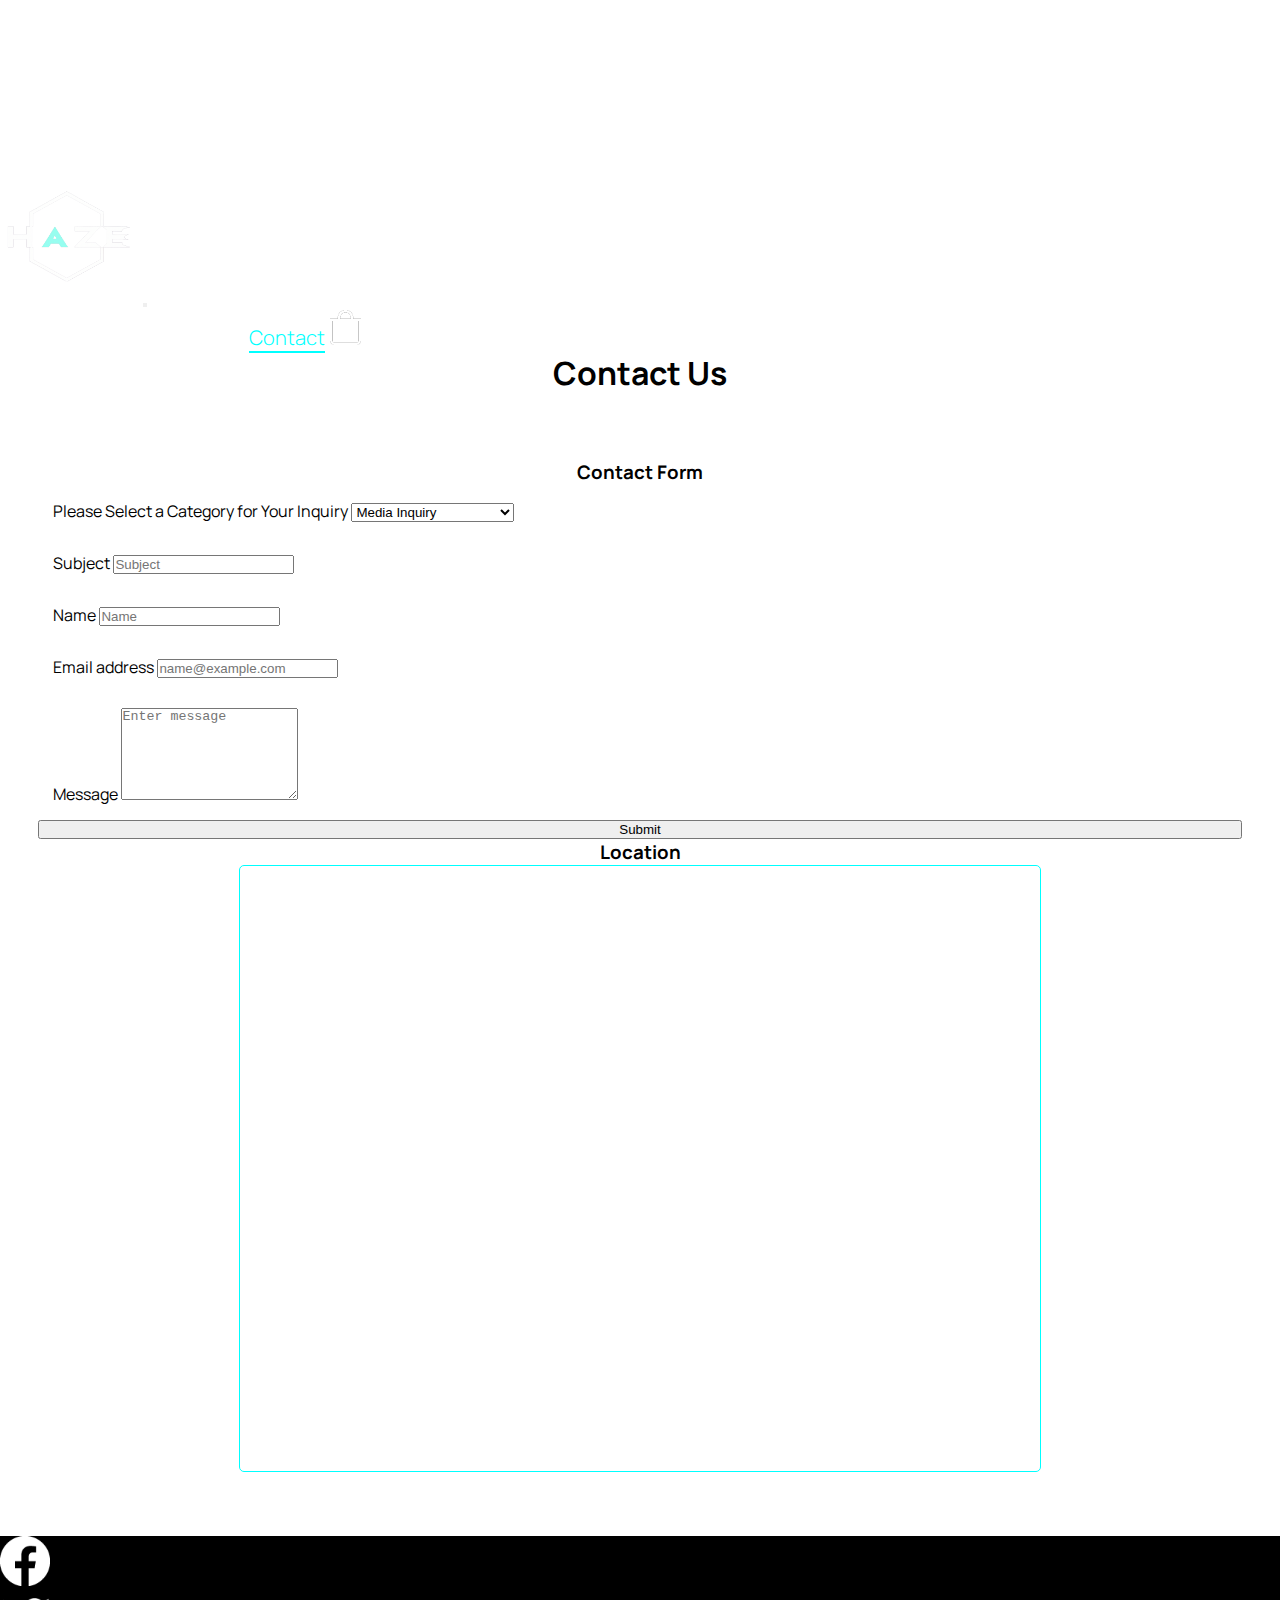
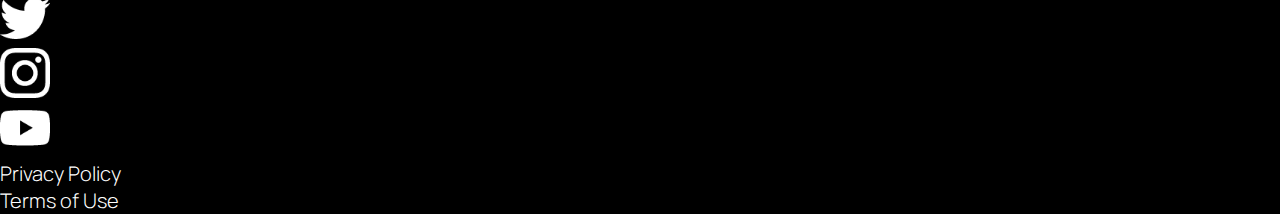
<file: assets/html/contact.html>
<!DOCTYPE html>
<html lang="en">
<head>
    <meta charset="UTF-8">
    <meta http-equiv="X-UA-Compatible" content="IE=edge">
    <meta name="viewport" content="width=device-width, initial-scale=1.0">
    <link rel="shortcut icon" href="../img/Haze1stLogo.png" type="image/x-icon">
    <title>Contact</title>

    <link href="https://cdn.jsdelivr.net/npm/bootstrap@5.3.0-alpha1/dist/css/bootstrap.min.css" rel="stylesheet"
    integrity="sha384-GLhlTQ8iRABdZLl6O3oVMWSktQOp6b7In1Zl3/Jr59b6EGGoI1aFkw7cmDA6j6gD" crossorigin="anonymous">
    <link rel="stylesheet" href="../css/style.css">
    
</head>
<body>
    
    <header>
        <nav class="navbar navbar-expand-lg fixed-top bg-black">
            <div class="container-lg">
                <!-- <a class="navbar-brand" href="#">Navbar</a> -->
                <a class="navbar-brand" href="../../index.html"><img class="logo" src="../img/Haze1stLogo.png" alt="MyCompany Logo"
                        width="60" height="60"></a>
                <button class="navbar-toggler navBarToggler border border-white" type="button" data-bs-toggle="collapse" data-bs-target="#navbarNavAltMarkup"
                    aria-controls="navbarNavAltMarkup" aria-expanded="false" aria-label="Toggle navigation">
                    <span class="navbar-toggler-icon"></span>
                </button>
                <div class="collapse navbar-collapse" id="navbarNavAltMarkup">
                    <div class="navbar-nav ms-auto">
                        <a class="nav-link" href="../../index.html">Home</a>
                        <a class="nav-link" href="newStore.html">Store</a>
                        <a class="nav-link" href="news.html">News</a>
                        <a class="nav-link" href="about-us.html">About us</a>
                        <a class="nav-link active" href="contact.html">Contact</a>
                        <a class="nav-link" href=""> <img class="headerCart" src="../img/bag.png" alt="Cart"> </a>
                    </div>
                </div>
            </div>
        </nav>
    </header>

    <main>
        <div>
            <h1 class="heading my-4">Contact Us</h1>
        </div>
        <div class="contact row g-3">
            <div class="col-lg-6 col-md-12 p-2">
                <h3 class="heading">Contact Form</h3>
                <form class="formContainer">
                    <div class="form-group">
                        <label for="select-category">Please Select a Category for Your Inquiry</label>
                        <select class="form-select" id="select-category">
                            <option>Media Inquiry</option>
                            <option>Product Request</option>
                            <option>Partnership Opportunity</option>
                        </select>
                    </div>
                    <div class="form-group">
                        <label for="subject">Subject</label>
                        <input type="text" class="form-control" id="subject" placeholder="Subject">
                    </div>
                    <div class="form-group">
                        <label for="name">Name</label>
                        <input type="text" class="form-control" id="name" placeholder="Name">
                    </div>
                    <div class="form-group">
                        <label for="email">Email address</label>
                        <input type="email" class="form-control" id="email" placeholder="name@example.com">
                    </div>
                    <div class="form-group">
                        <label for="message">Message</label>
                        <textarea class="form-control" id="message" rows="6" placeholder="Enter message"></textarea>
                    </div>
                    <button type="submit" class="btn btn-primary">Submit</button>
                </form>  
            </div>
            <div class="locationContainer col-lg-6 col-md-12 p-2">
                <h3 class="heading">Location</h3>
                <div class="locationMap">
                    <iframe src="https://www.google.com/maps/embed?pb=!1m18!1m12!1m3!1d13126.94544051342!2d-58.376406904903625!3d-34.66136048753151!2m3!1f0!2f0!3f0!3m2!1i1024!2i768!4f13.1!3m3!1m2!1s0x95a3335230bd052b%3A0x9d632a18eea90a31!2sAvellaneda%2C%20Provincia%20de%20Buenos%20Aires!5e0!3m2!1ses!2sar!4v1678576856791!5m2!1ses!2sar" width="800" height="600" style="border:0;" allowfullscreen="" loading="lazy" referrerpolicy="no-referrer-when-downgrade"></iframe>
                </div>
            </div>
        </div>
    </main>

    <footer class="py-3">
        <ul class="nav justify-content-center">
            <li class="nav-item"><a href="https://www.facebook.com/" target="_blank" class="nav-link px-2"><img class="footerIcon" src="../img/facebook.png" alt="Our Facebook account"></a></li>
            <li class="nav-item"><a href="https://twitter.com/" target="_blank" class="nav-link px-2"><img class="footerIcon" src="../img/twitter.png" alt="Our Twitter account"></a></li>
            <li class="nav-item"><a href="https://www.instagram.com/" target="_blank" class="nav-link px-2"><img class="footerIcon" src="../img/instagram.png" alt="Our Instagram account"></a></li>
            <li class="nav-item"><a href="https://www.youtube.com/" target="_blank" class="nav-link px-2"><img class="footerIcon" src="../img/youtube.png" alt="Our Youtube account"></a></li>
        </ul>
        <ul class="nav justify-content-center">
            <li class="nav-item"><a href="#" target="_blank" class="nav-link px-2">Privacy Policy</a></li>
            <li class="nav-item"><a href="#" target="_blank" class="nav-link px-2">Terms of Use</a></li>
        </ul>
    </footer>

    <script src="https://cdn.jsdelivr.net/npm/bootstrap@5.3.0-alpha1/dist/js/bootstrap.bundle.min.js"
    integrity="sha384-w76AqPfDkMBDXo30jS1Sgez6pr3x5MlQ1ZAGC+nuZB+EYdgRZgiwxhTBTkF7CXvN"
    crossorigin="anonymous"></script>
</body>
</html>
</file>
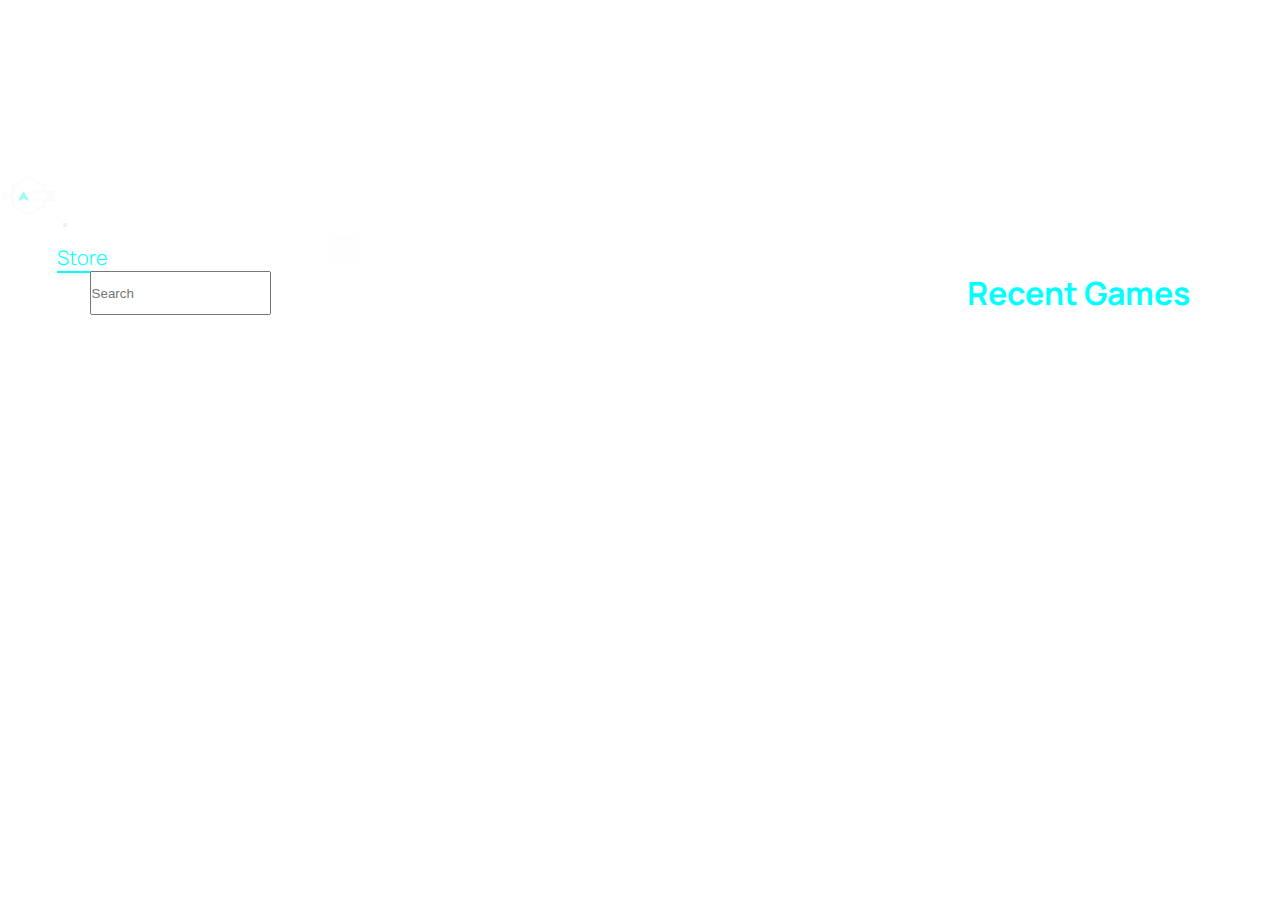
<file: assets/html/later.html>
<!DOCTYPE html>
<html lang="en">

<head>
    <meta charset="UTF-8">
    <meta http-equiv="X-UA-Compatible" content="IE=edge">
    <meta name="viewport" content="width=device-width, initial-scale=1.0">
    <title>Store</title>

    <link href="https://cdn.jsdelivr.net/npm/bootstrap@5.3.0-alpha1/dist/css/bootstrap.min.css" rel="stylesheet"
        integrity="sha384-GLhlTQ8iRABdZLl6O3oVMWSktQOp6b7In1Zl3/Jr59b6EGGoI1aFkw7cmDA6j6gD" crossorigin="anonymous">
    <link rel="stylesheet" href="../css/style.css">

</head>

<body>

    <header>
        <nav class="navbar navbar-expand-lg fixed-top bg-black">
            <div class="container-lg">
                <!-- <a class="navbar-brand" href="#">Navbar</a> -->
                <a class="navbar-brand" href="../../index.html"><img src="../img/Haze1stLogo.png" alt="MyCompany Logo"
                        width="60" height="60"></a>
                <button class="navbar-toggler" type="button" data-bs-toggle="collapse" data-bs-target="#navbarNavAltMarkup"
                    aria-controls="navbarNavAltMarkup" aria-expanded="false" aria-label="Toggle navigation">
                    <span class="navbar-toggler-icon"></span>
                </button>
                <div class="collapse navbar-collapse" id="navbarNavAltMarkup">
                    <div class="navbar-nav ms-auto">
                        <a class="nav-link" href="../../index.html">Home</a>
                        <a class="nav-link active" href="store.html">Store</a>
                        <a class="nav-link" href="news.html">News</a>
                        <a class="nav-link" href="about-us.html">About us</a>
                        <a class="nav-link" href="contact.html">Contact</a>
                        <a class="nav-link" href=""> <img class="headerCart" src="../img/Cart.png" alt="Cart"> </a>
                    </div>
                </div>
            </div>
        </nav>
    </header>   

    <main>
        <section class="searchBar">
            <div class="container-lg">
                <div class="search">
                    <input id="name" type="text" placeholder="Search">
                    <h1 class="colorHeading">Recent Games</h1>
                </div>
            </div>
        </section>
    </main>
    
    

    <main>

    </main>

    <script src="https://cdn.jsdelivr.net/npm/bootstrap@5.3.0-alpha1/dist/js/bootstrap.bundle.min.js"
        integrity="sha384-w76AqPfDkMBDXo30jS1Sgez6pr3x5MlQ1ZAGC+nuZB+EYdgRZgiwxhTBTkF7CXvN"
        crossorigin="anonymous"></script>
</body>

</html>
</file>
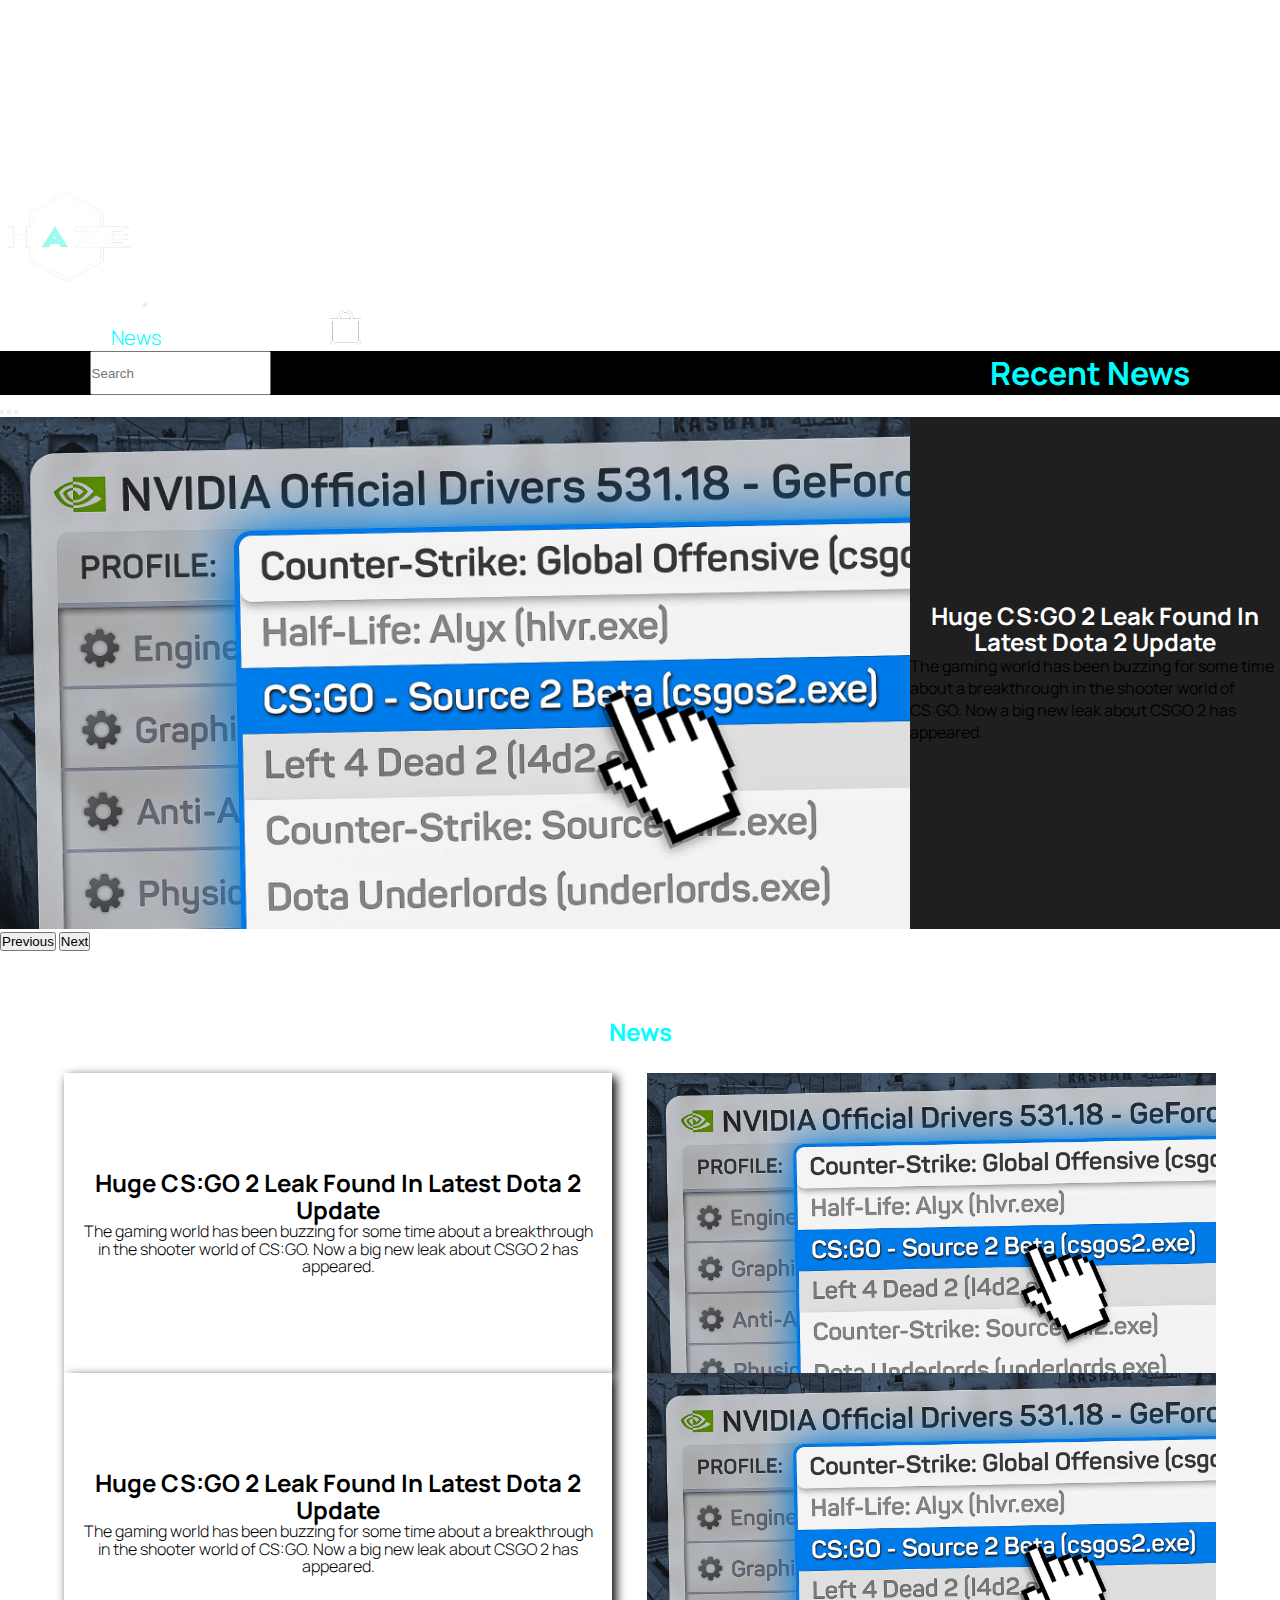
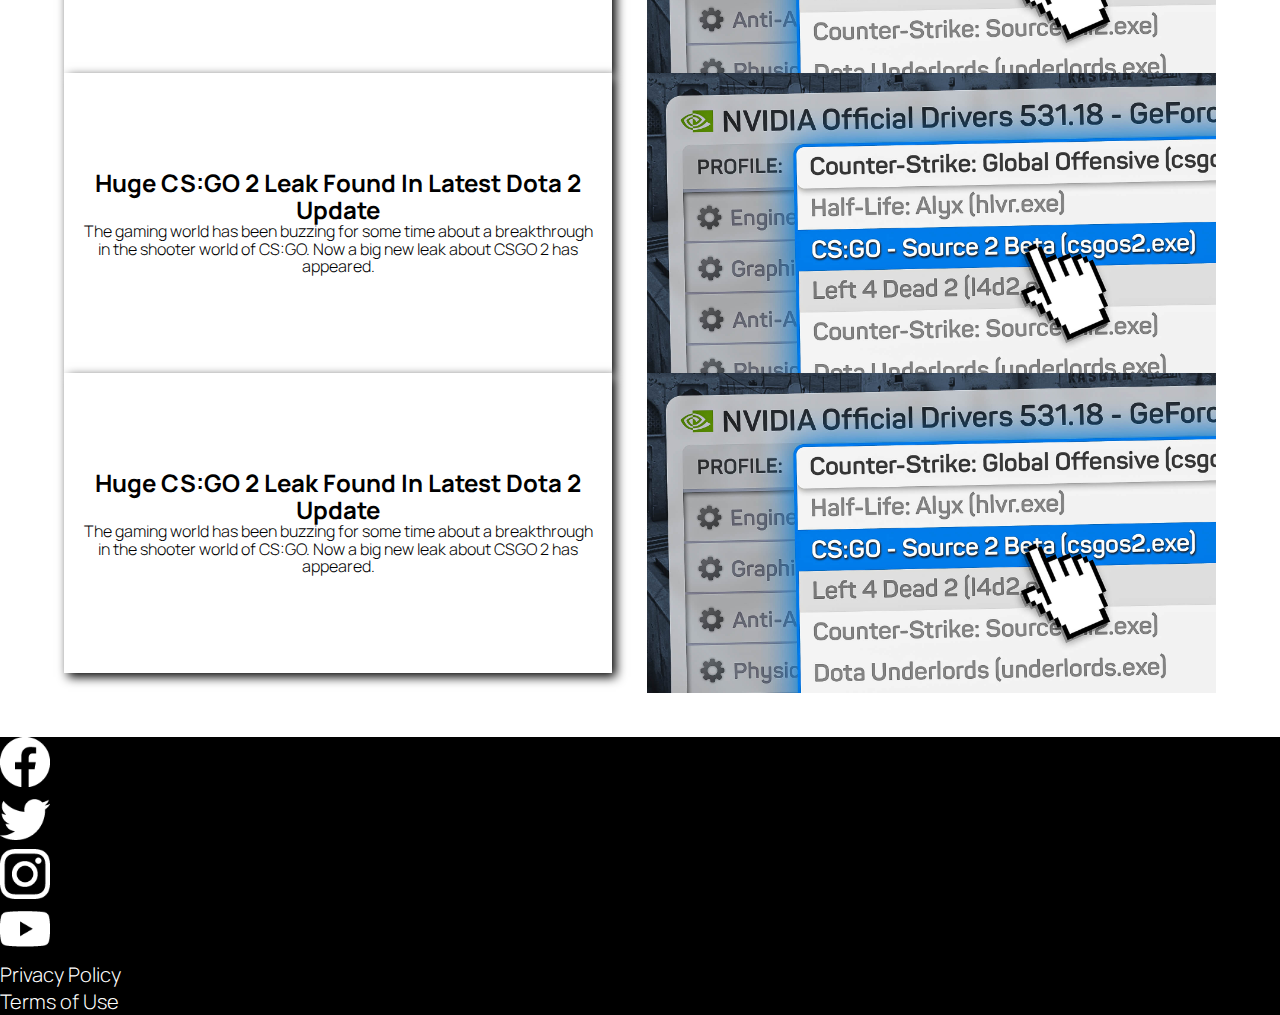
<file: assets/html/news.html>
<!DOCTYPE html>
<html lang="en">
<head>
    <meta charset="UTF-8">
    <meta http-equiv="X-UA-Compatible" content="IE=edge">
    <meta name="viewport" content="width=device-width, initial-scale=1.0">
    <link rel="shortcut icon" href="../img/Haze1stLogo.png" type="image/x-icon">
    <title>News</title>

    <link href="https://cdn.jsdelivr.net/npm/bootstrap@5.3.0-alpha1/dist/css/bootstrap.min.css" rel="stylesheet"
    integrity="sha384-GLhlTQ8iRABdZLl6O3oVMWSktQOp6b7In1Zl3/Jr59b6EGGoI1aFkw7cmDA6j6gD" crossorigin="anonymous">
    <link rel="stylesheet" href="../css/style.css">
    
</head>
<body>
    
    <header>
        <nav class="navbar navbar-expand-lg fixed-top bg-black">
            <div class="container-lg">
                <!-- <a class="navbar-brand" href="#">Navbar</a> -->
                <a class="navbar-brand" href="../../index.html"><img class="logo" src="../img/Haze1stLogo.png" alt="MyCompany Logo"
                        width="60" height="60"></a>
                <button class="navbar-toggler navBarToggler border border-white" type="button" data-bs-toggle="collapse" data-bs-target="#navbarNavAltMarkup"
                    aria-controls="navbarNavAltMarkup" aria-expanded="false" aria-label="Toggle navigation">
                    <span class="navbar-toggler-icon"></span>
                </button>
                <div class="collapse navbar-collapse" id="navbarNavAltMarkup">
                    <div class="navbar-nav ms-auto">
                        <a class="nav-link" href="../../index.html">Home</a>
                        <a class="nav-link" href="newStore.html">Store</a>
                        <a class="nav-link active" href="news.html">News</a>
                        <a class="nav-link" href="about-us.html">About us</a>
                        <a class="nav-link" href="contact.html">Contact</a>
                        <a class="nav-link" href=""> <img class="headerCart" src="../img/bag.png" alt="Cart"> </a>
                    </div>
                </div>
            </div>
        </nav>
    </header>

    <main>
        <section class="searchBarBackground">
            <div class="container-lg">
                <div class="search">
                    <input id="name" type="text" placeholder="Search">
                    <h1 class="colorHeading">Recent News</h1>
                </div>
            </div>
        </section>

        <div id="carouselExampleIndicators" class="carousel slide">
            <div class="carousel-indicators">
                <button type="button" data-bs-target="#carouselExampleIndicators" data-bs-slide-to="0" class="active"
                    aria-current="true" aria-label="Slide 1"></button>
                <button type="button" data-bs-target="#carouselExampleIndicators" data-bs-slide-to="1"
                    aria-label="Slide 2"></button>
                <button type="button" data-bs-target="#carouselExampleIndicators" data-bs-slide-to="2"
                    aria-label="Slide 3"></button>
            </div>
            <div class="carousel-inner">
                <div class="carousel-item active">
                    <div class="storeCarouselContainer">
                        <img src="../img/csgo2article.jpeg" class="carouselImg" alt="Huge CS:GO 2 Leak Found In Latest Dota 2 Update">
                        <div class="carousel-caption d-flex flex-column p-2 w-25 bg-black">
                            <a href="#"><h5 class="newsCarouselTitle">Huge CS:GO 2 Leak Found In Latest Dota 2 Update</h5></a>
                            <p class="d-none d-lg-flex">The gaming world has been buzzing for some time about a breakthrough in the shooter world of CS:GO. Now a big new leak about CSGO 2 has appeared.</p>
                        </div>
                    </div>
                </div>
            </div>
            <button class="carousel-control-prev" type="button" data-bs-target="#carouselExampleIndicators"
                data-bs-slide="prev">
                <span class="carousel-control-prev-icon" aria-hidden="true"></span>
                <span class="visually-hidden">Previous</span>
            </button>
            <button class="carousel-control-next" type="button" data-bs-target="#carouselExampleIndicators"
                data-bs-slide="next">
                <span class="carousel-control-next-icon" aria-hidden="true"></span>
                <span class="visually-hidden">Next</span>
            </button>
        </div>

        <div class="newsArticlesSection">
            <h2 class="colorTitle">News</h2>
            <div class="row g-5">
                <div class="articleContainer col-md-6 col-sm-12">
                    <div class="articleThumbnail">
                        <img class="img-fluid" src="../img/csgo2article.jpeg" alt="">
                    </div>
                    <div class="articleDetails">
                        <a class="articleTitle" href="#">Huge CS:GO 2 Leak Found In Latest Dota 2 Update</a>
                        <!-- <p class="articleTitle">Huge CS:GO 2 Leak Found In Latest Dota 2 Update</p> -->
                        <p class="articleSummary my-4">The gaming world has been buzzing for some time about a breakthrough in the shooter world of CS:GO. Now a big new leak about CSGO 2 has appeared.</p>
                    </div>
                </div>
                <div class="articleContainer col-md-6 col-sm-12">
                    <div class="articleThumbnail">
                        <img class="img-fluid" src="../img/csgo2article.jpeg" alt="">
                    </div>
                    <div class="articleDetails">
                        <a class="articleTitle" href="#">Huge CS:GO 2 Leak Found In Latest Dota 2 Update</a>
                        <!-- <p class="articleTitle">Huge CS:GO 2 Leak Found In Latest Dota 2 Update</p> -->
                        <p class="articleSummary my-4">The gaming world has been buzzing for some time about a breakthrough in the shooter world of CS:GO. Now a big new leak about CSGO 2 has appeared.</p>
                    </div>
                </div>
                <div class="articleContainer col-md-6 col-sm-12">
                    <div class="articleThumbnail">
                        <img class="img-fluid" src="../img/csgo2article.jpeg" alt="">
                    </div>
                    <div class="articleDetails">
                        <a class="articleTitle" href="#">Huge CS:GO 2 Leak Found In Latest Dota 2 Update</a>
                        <!-- <p class="articleTitle">Huge CS:GO 2 Leak Found In Latest Dota 2 Update</p> -->
                        <p class="articleSummary my-4">The gaming world has been buzzing for some time about a breakthrough in the shooter world of CS:GO. Now a big new leak about CSGO 2 has appeared.</p>
                    </div>
                </div>
                <div class="articleContainer col-md-6 col-sm-12">
                    <div class="articleThumbnail">
                        <img class="img-fluid" src="../img/csgo2article.jpeg" alt="">
                    </div>
                    <div class="articleDetails">
                        <a class="articleTitle" href="#">Huge CS:GO 2 Leak Found In Latest Dota 2 Update</a>
                        <!-- <p class="articleTitle">Huge CS:GO 2 Leak Found In Latest Dota 2 Update</p> -->
                        <p class="articleSummary my-4">The gaming world has been buzzing for some time about a breakthrough in the shooter world of CS:GO. Now a big new leak about CSGO 2 has appeared.</p>
                    </div>
                </div>
            </div>
        </div>
    </main>

    <footer class="py-3">
        <ul class="nav justify-content-center">
            <li class="nav-item"><a href="https://www.facebook.com/" target="_blank" class="nav-link px-2"><img class="footerIcon" src="../img/facebook.png" alt="Our Facebook account"></a></li>
            <li class="nav-item"><a href="https://twitter.com/" target="_blank" class="nav-link px-2"><img class="footerIcon" src="../img/twitter.png" alt="Our Twitter account"></a></li>
            <li class="nav-item"><a href="https://www.instagram.com/" target="_blank" class="nav-link px-2"><img class="footerIcon" src="../img/instagram.png" alt="Our Instagram account"></a></li>
            <li class="nav-item"><a href="https://www.youtube.com/" target="_blank" class="nav-link px-2"><img class="footerIcon" src="../img/youtube.png" alt="Our Youtube account"></a></li>
        </ul>
        <ul class="nav justify-content-center">
            <li class="nav-item"><a href="#" target="_blank" class="nav-link px-2">Privacy Policy</a></li>
            <li class="nav-item"><a href="#" target="_blank" class="nav-link px-2">Terms of Use</a></li>
        </ul>
    </footer>

    <script src="https://cdn.jsdelivr.net/npm/bootstrap@5.3.0-alpha1/dist/js/bootstrap.bundle.min.js"
    integrity="sha384-w76AqPfDkMBDXo30jS1Sgez6pr3x5MlQ1ZAGC+nuZB+EYdgRZgiwxhTBTkF7CXvN"
    crossorigin="anonymous"></script>
</body>
</html>
</file>
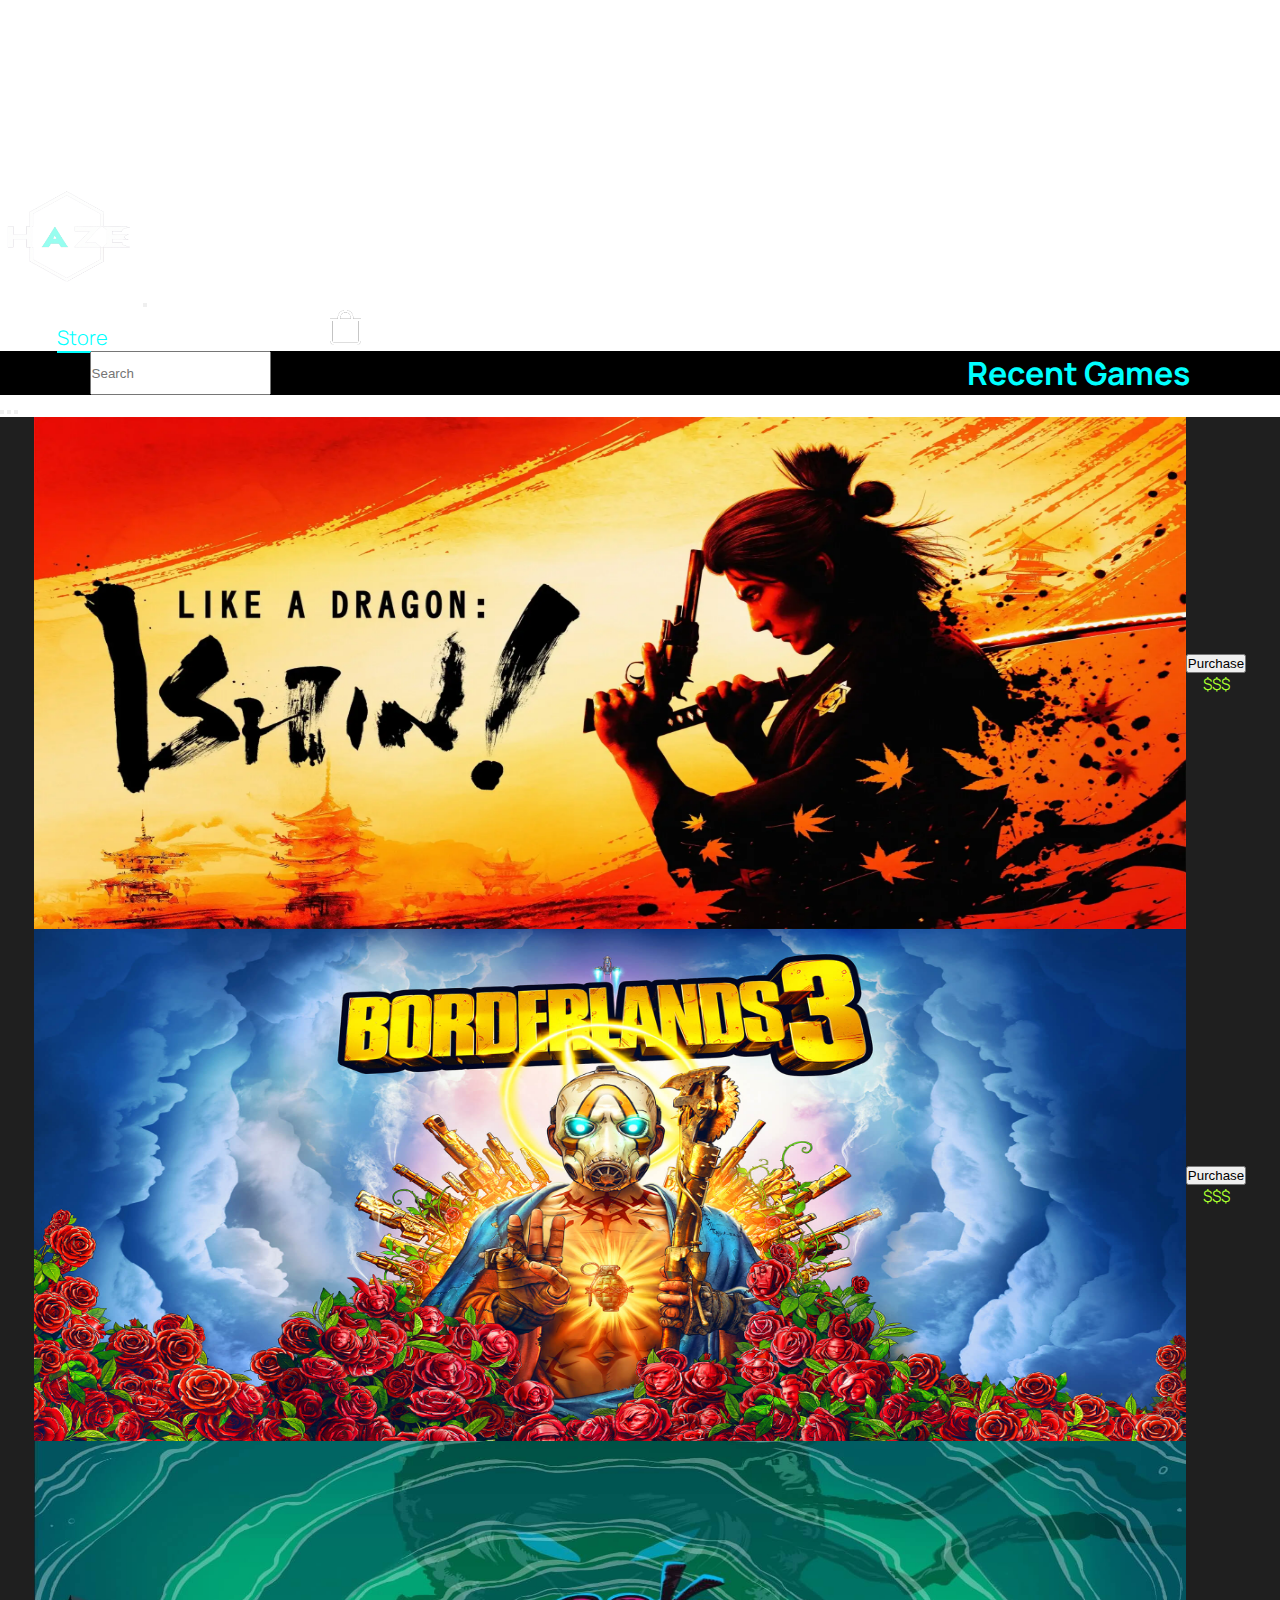
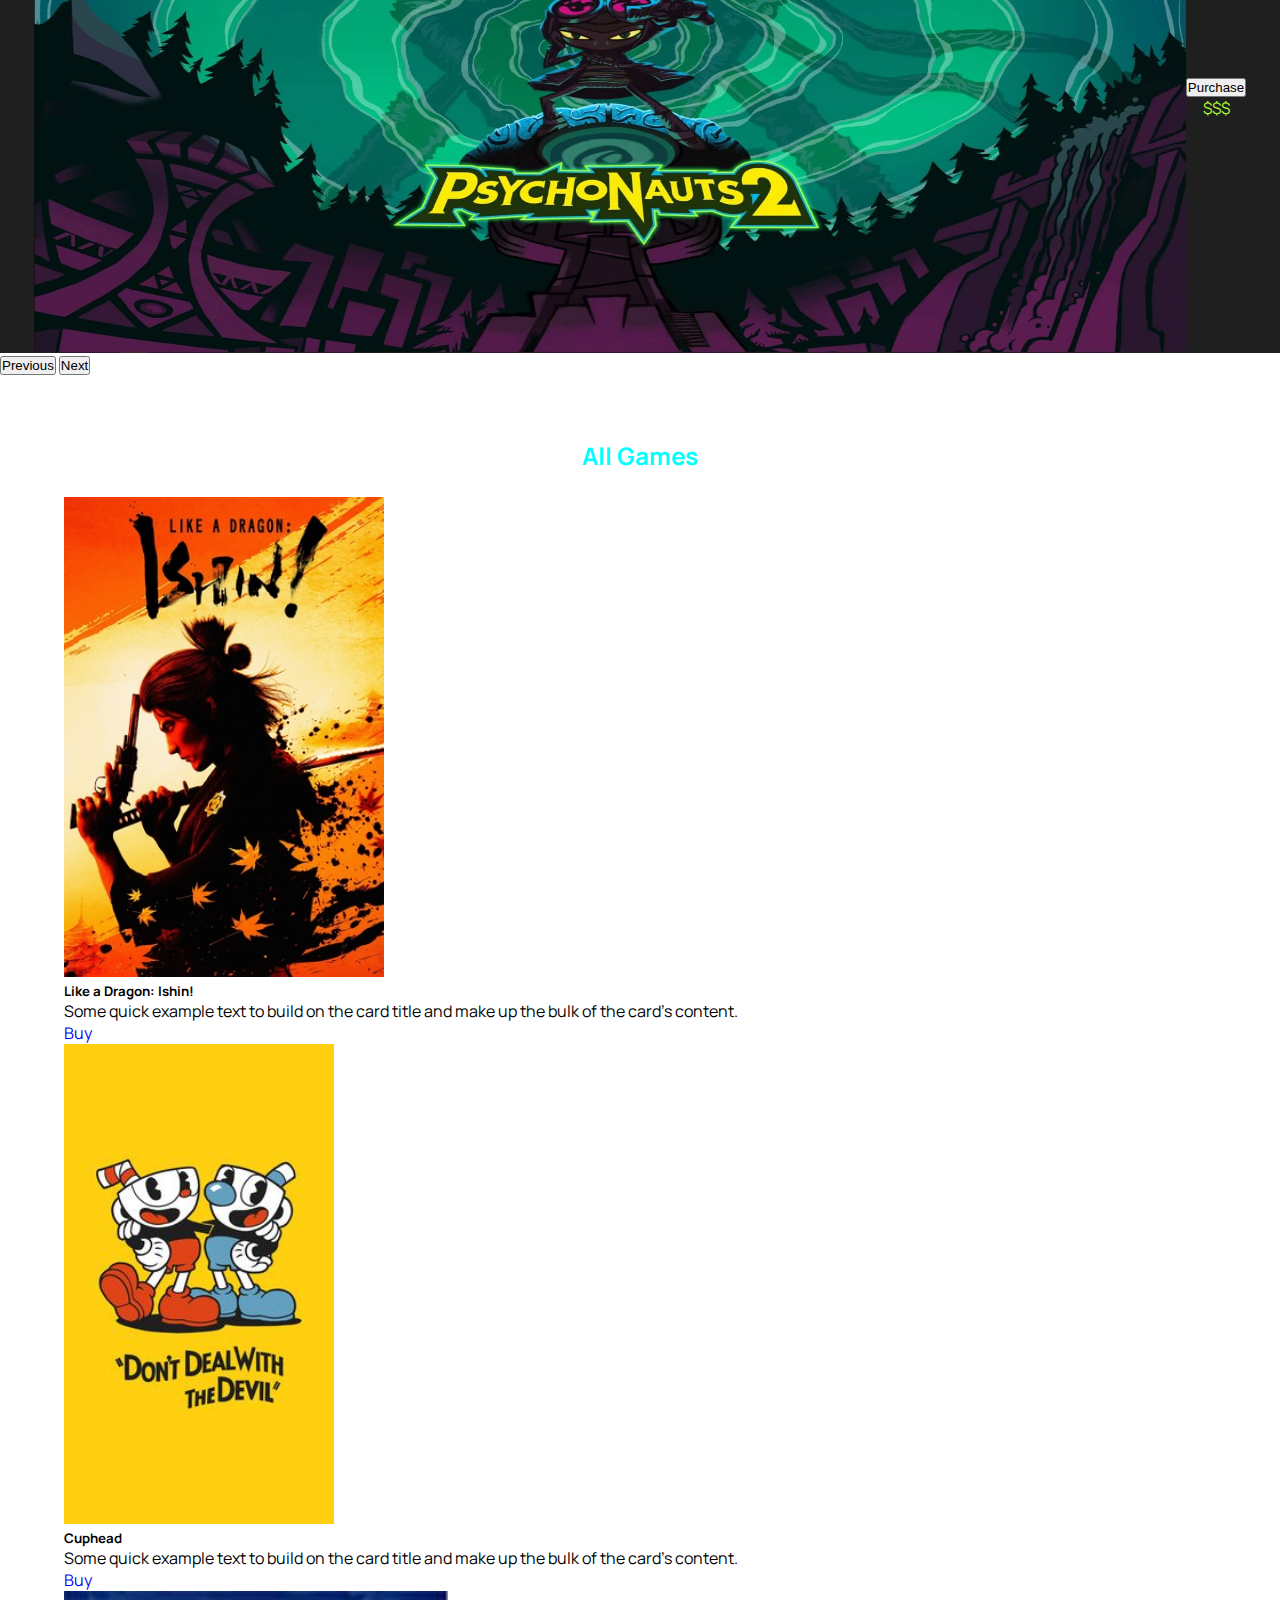
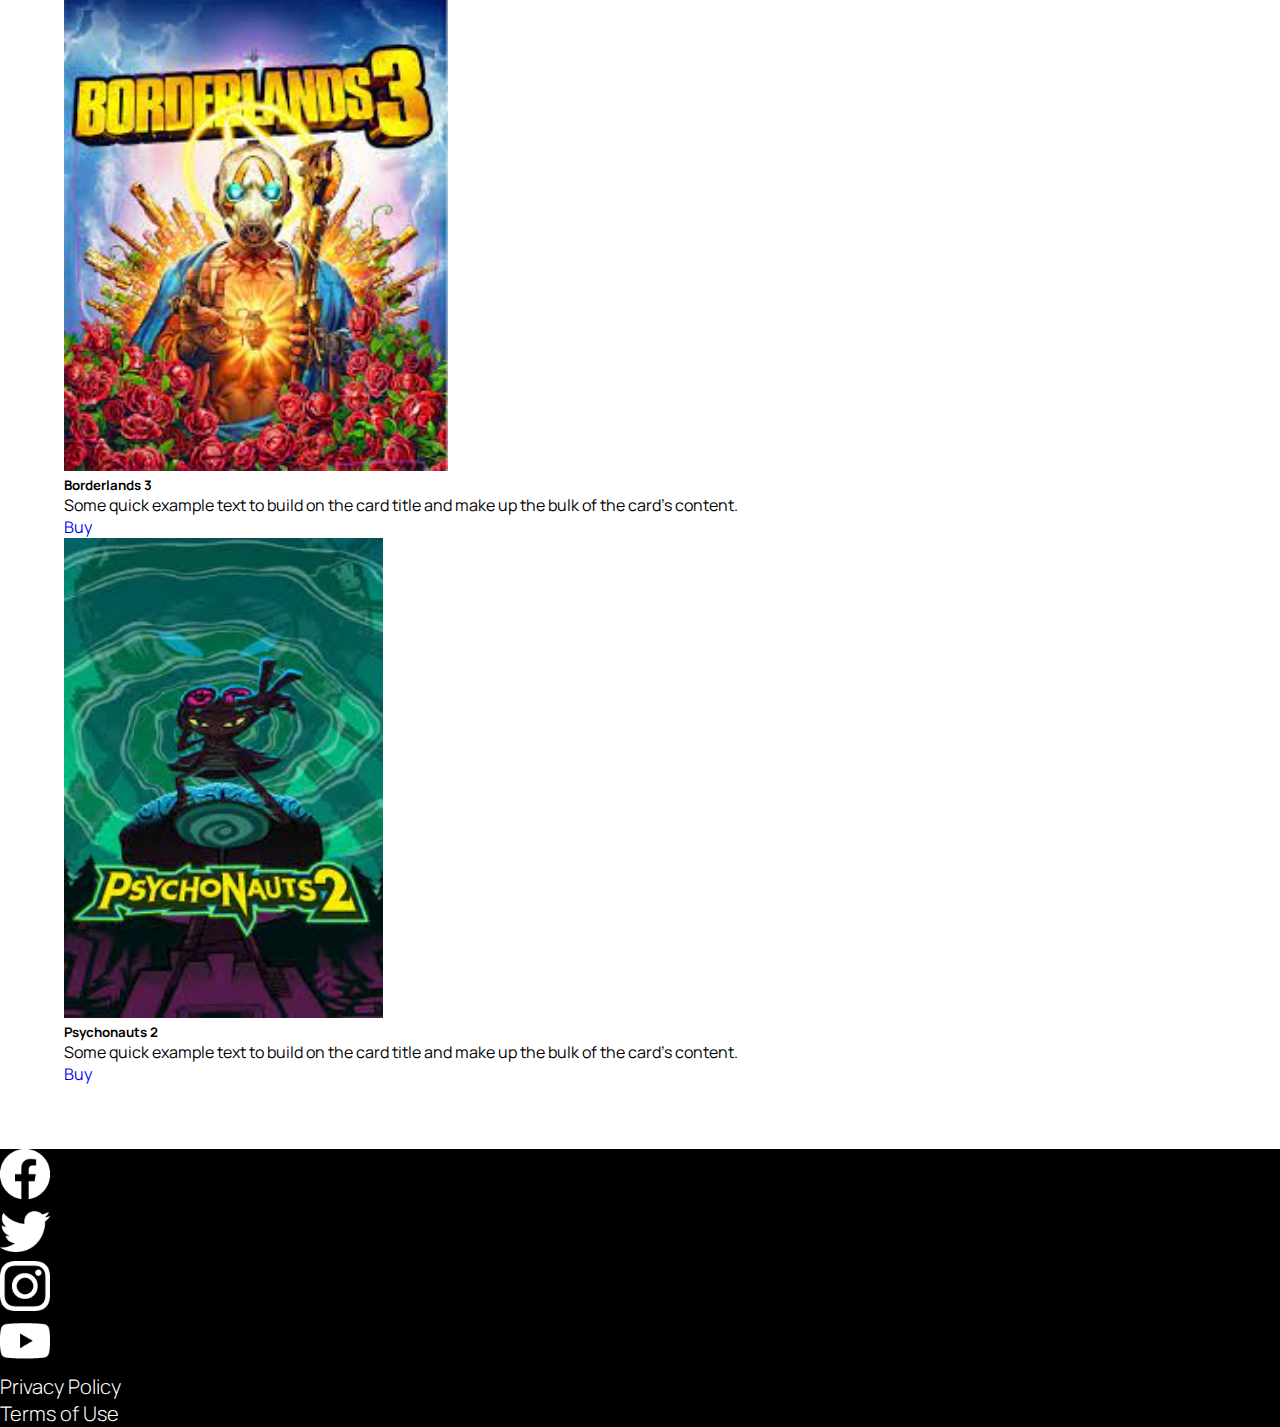
<file: assets/html/newStore.html>
<!DOCTYPE html>
<html lang="en">

<head>
    <meta charset="UTF-8">
    <meta http-equiv="X-UA-Compatible" content="IE=edge">
    <meta name="viewport" content="width=device-width, initial-scale=1.0">
    <link rel="shortcut icon" href="../img/Haze1stLogo.png" type="image/x-icon">
    <title>Store</title>

    <link href="https://cdn.jsdelivr.net/npm/bootstrap@5.3.0-alpha1/dist/css/bootstrap.min.css" rel="stylesheet"
        integrity="sha384-GLhlTQ8iRABdZLl6O3oVMWSktQOp6b7In1Zl3/Jr59b6EGGoI1aFkw7cmDA6j6gD" crossorigin="anonymous">
    <link rel="stylesheet" href="../css/style.css">

</head>

<body>

    <header class="fixed-top">
        <nav class="navbar navbar-expand-lg fixed-top bg-black">
            <div class="container-lg">
                <!-- <a class="navbar-brand" href="#">Navbar</a> -->
                <a class="navbar-brand" href="../../index.html"><img class="logo" src="../img/Haze1stLogo.png" alt="MyCompany Logo"></a>
                <button class="navbar-toggler navBarToggler border border-white" type="button" data-bs-toggle="collapse"
                    data-bs-target="#navbarNavAltMarkup" aria-controls="navbarNavAltMarkup" aria-expanded="false"
                    aria-label="Toggle navigation">
                    <span class="navbar-toggler-icon"></span>
                </button>
                <div class="collapse navbar-collapse" id="navbarNavAltMarkup">
                    <div class="navbar-nav ms-auto">
                        <a class="nav-link" href="../../index.html">Home</a>
                        <a class="nav-link active" href="newStore.html">Store</a>
                        <a class="nav-link" href="news.html">News</a>
                        <a class="nav-link" href="about-us.html">About us</a>
                        <a class="nav-link" href="contact.html">Contact</a>
                        <a class="nav-link" href=""> <img class="headerCart" src="../img/bag.png" alt="Cart"> </a>
                    </div>
                </div>
            </div>
        </nav>
    </header>

    <main>
        <div class="searchBarBackground">
            <div class="container-lg">
                <div class="search">
                    <input id="name" type="text" placeholder="Search">
                    <h1 class="colorHeading">Recent Games</h1>
                </div>
            </div>
        </div>

        <div id="carouselExampleIndicators" class="carousel slide">
            <div class="carousel-indicators">
                <button type="button" data-bs-target="#carouselExampleIndicators" data-bs-slide-to="0" class="active"
                    aria-current="true" aria-label="Slide 1"></button>
                <button type="button" data-bs-target="#carouselExampleIndicators" data-bs-slide-to="1"
                    aria-label="Slide 2"></button>
                <button type="button" data-bs-target="#carouselExampleIndicators" data-bs-slide-to="2"
                    aria-label="Slide 3"></button>
            </div>
            <div class="carousel-inner">
                <div class="carousel-item active">
                    <div class="storeCarouselContainer">
                        <img src="../img/Ishin.webp" class="carouselImg" alt="Like a Dragon: Ishin!">
                        <div class="carousel-caption storeCarouselInfo d-none d-md-block">
                            <a href=""><button class="purchaseButton">Purchase</button></a>
                            <p class="value">$$$</p>
                        </div>
                    </div>
                </div>
                <div class="carousel-item">
                    <div class="storeCarouselContainer">
                        <img src="../img/Borderlands3.jpg" class="carouselImg" alt="Borderlands3">
                        <div class="carousel-caption storeCarouselInfo d-none d-md-block">
                            <a href=""><button class="purchaseButton">Purchase</button></a>
                            <p class="value">$$$</p>
                        </div>
                    </div>
                </div>
                <div class="carousel-item">
                    <div class="storeCarouselContainer">
                        <img src="../img/Psychonauts2.jpg" class="carouselImg" alt="Borderlands3">
                        <div class="carousel-caption storeCarouselInfo d-none d-md-block">
                            <a href=""><button class="purchaseButton">Purchase</button></a>
                            <p class="value">$$$</p>
                        </div>
                    </div>
                </div>
            </div>
            <button class="carousel-control-prev" type="button" data-bs-target="#carouselExampleIndicators"
                data-bs-slide="prev">
                <span class="carousel-control-prev-icon" aria-hidden="true"></span>
                <span class="visually-hidden">Previous</span>
            </button>
            <button class="carousel-control-next" type="button" data-bs-target="#carouselExampleIndicators"
                data-bs-slide="next">
                <span class="carousel-control-next-icon" aria-hidden="true"></span>
                <span class="visually-hidden">Next</span>
            </button>
        </div>

        <div class="storeGamesSection">
            <h2 class="colorTitle">All Games</h2>
            <div class="storeGamesContainer row responsiveGap">
                <div class="card col-xl-3 col-md-5 col-sm-12 border-0 h-100">
                    <img src="../img/IshinY.jpg" class="card-img-top storeCardImage" alt="Like a Dragon: Ishin!">
                    <div class="card-body border border-info ">
                        <h5 class="card-title">Like a Dragon: Ishin!</h5>
                        <p class="card-text">Some quick example text to build on the card title and make up the bulk of
                            the card's content.</p>
                        <a href="#" class="btn btn-primary">Buy</a>
                    </div>
                </div>

                <div class="card col-xl-3 col-md-5 col-sm-12 border-0 h-100">
                    <img src="../img/CupheadY.jpg" class="card-img-top storeCardImage" alt="Cuphead">
                    <div class="card-body border border-info">
                        <h5 class="card-title">Cuphead</h5>
                        <p class="card-text">Some quick example text to build on the card title and make up the bulk of
                            the card's content.</p>
                        <a href="#" class="btn btn-primary">Buy</a>
                    </div>
                </div>

                <div class="card col-xl-3 col-md-5 col-sm-12 border-0 h-100">
                    <img src="../img/Borderlands3Y.jpeg" class="card-img-top storeCardImage" alt="Borderlands 3">
                    <div class="card-body border border-info">
                        <h5 class="card-title">Borderlands 3</h5>
                        <p class="card-text">Some quick example text to build on the card title and make up the bulk of
                            the card's content.</p>
                        <a href="#" class="btn btn-primary">Buy</a>
                    </div>
                </div>

                <div class="card col-xl-3 col-md-5 col-sm-12 border-0 h-100">
                    <img src="../img/Psychonauts2Y.jpeg" class="card-img-top storeCardImage" alt="Psychonauts 2">
                    <div class="card-body border border-info">
                        <h5 class="card-title">Psychonauts 2</h5>
                        <p class="card-text">Some quick example text to build on the card title and make up the bulk of
                            the card's content.</p>
                        <a href="#" class="btn btn-primary">Buy</a>
                    </div>
                </div>
            </div>
        </div>

        <footer class="py-3">
            <ul class="nav justify-content-center">
                <li class="nav-item"><a href="https://www.facebook.com/" target="_blank" class="nav-link px-2"><img class="footerIcon" src="../img/facebook.png" alt="Our Facebook account"></a></li>
                <li class="nav-item"><a href="https://twitter.com/" target="_blank" class="nav-link px-2"><img class="footerIcon" src="../img/twitter.png" alt="Our Twitter account"></a></li>
                <li class="nav-item"><a href="https://www.instagram.com/" target="_blank" class="nav-link px-2"><img class="footerIcon" src="../img/instagram.png" alt="Our Instagram account"></a></li>
                <li class="nav-item"><a href="https://www.youtube.com/" target="_blank" class="nav-link px-2"><img class="footerIcon" src="../img/youtube.png" alt="Our Youtube account"></a></li>
            </ul>
            <ul class="nav justify-content-center">
                <li class="nav-item"><a href="#" target="_blank" class="nav-link px-2">Privacy Policy</a></li>
                <li class="nav-item"><a href="#" target="_blank" class="nav-link px-2">Terms of Use</a></li>
            </ul>
        </footer>

    </main>

    <script src="https://cdn.jsdelivr.net/npm/bootstrap@5.3.0-alpha1/dist/js/bootstrap.bundle.min.js"
        integrity="sha384-w76AqPfDkMBDXo30jS1Sgez6pr3x5MlQ1ZAGC+nuZB+EYdgRZgiwxhTBTkF7CXvN" crossorigin="anonymous">
        </script>
</body>

</html>
</file>
<file: assets/css/style.css>
@import url("https://fonts.googleapis.com/css2?family=Manrope:wght@300;700&display=swap");
.heading {
  text-align: center;
  font-weight: 700;
}

.colorHeading {
  color: aqua;
  text-align: center;
  font-weight: 700;
}

.colorTitle {
  color: aqua;
  text-align: center;
  font-weight: 700;
  margin-bottom: 25px;
}

* {
  margin: 0;
  padding: 0;
}

body {
  font-family: "Manrope", sans-serif;
  padding-top: 165px;
}

.navBarToggler span {
  background-image: url(../img/NavBarTogglerAqua.png);
}

.headerCart {
  width: 35px;
  height: 35px;
  cursor: pointer;
}

a {
  text-decoration: none;
  list-style-type: none;
}

li {
  text-decoration: none;
  list-style-type: none;
}

.nav-link {
  font-weight: 300;
  font-size: 20px;
  color: white;
  text-decoration: none;
  list-style-type: none;
}
.nav-link:hover {
  color: aqua;
}
.nav-link:focus {
  color: aqua;
}

.navbar .nav-link.active {
  color: aqua;
  border-bottom: 2px solid aqua;
}

.logo {
  width: 140px;
  height: 140px;
  cursor: pointer;
}

.navLinks {
  list-style-type: none;
}
.navLinks li {
  display: inline-block;
  padding: 0px 20px;
}

footer {
  background-color: black;
}

.footerIcon {
  height: 50px;
  width: 50px;
}

#mainIndexBanner img {
  height: 100%;
  width: 100%;
  object-fit: fill;
}

.indexLinks {
  color: white;
  font-size: large;
  font-weight: 700;
  line-height: 1.1;
  text-align: center;
  font-size: 1.5rem;
}
.indexLinks:hover {
  color: aqua;
  text-decoration: underline;
}

.searchBarBackground {
  background-color: black;
}

.search {
  display: flex;
  flex-flow: row nowrap;
  margin: 0px 7%;
  justify-content: space-between;
  text-align: center;
}

.storeCarouselContainer {
  display: flex;
  flex-flow: row nowrap;
  align-items: center;
  justify-content: center;
  background-color: rgb(31, 31, 31);
}
.storeCarouselContainer img {
  width: 90%;
  object-fit: fill;
}

.storeCarouselInfo {
  display: flex;
  flex-flow: column nowrap;
  align-items: center;
  justify-content: center;
  padding: 2% 0%;
}

.carouselImg {
  height: 40vw;
  object-fit: fill;
}

.storeGamesSection {
  margin: 5%;
}

.storeGamesContainer {
  justify-content: space-evenly;
  align-items: start;
}

.storeCardImage {
  height: 30rem;
  object-fit: fill;
}

.value {
  color: greenyellow;
}

.newsArticlesSection {
  margin: 5%;
}

.articleContainer {
  display: flex;
  flex-direction: column;
  position: relative;
  min-height: 300px;
}
.articleContainer:hover .articleThumbnail img {
  filter: contrast(125%);
  box-shadow: 2px 2px 10px;
}

.articleThumbnail {
  position: absolute;
  top: 0;
  right: 0;
  padding-left: 15%;
}
.articleThumbnail img {
  height: 320px;
  width: 100%;
  filter: contrast(100%);
  transition: all 0.4s;
}

.articleDetails {
  background-color: white;
  display: flex;
  flex-flow: column nowrap;
  flex-grow: 1;
  align-content: center;
  justify-content: center;
  padding: 15px;
  width: 45%;
  box-shadow: 4px 4px 10px;
  position: relative;
}

.articleTitle {
  color: black;
  font-size: large;
  font-weight: 700;
  line-height: 1.1;
  text-align: center;
  font-size: 1.5rem;
}
.articleTitle:hover {
  color: aqua;
  text-decoration: underline;
}

.articleSummary {
  color: black;
  font-size: medium;
  font-weight: 300;
  line-height: 1.1;
  text-align: center;
}

.newsCarouselTitle {
  color: white;
  font-size: large;
  font-weight: 700;
  line-height: 1.1;
  text-align: center;
  font-size: 1.5rem;
}
.newsCarouselTitle:hover {
  color: aqua;
  text-decoration: underline;
}

.aboutUs {
  display: flex;
  flex-flow: row nowrap;
  justify-content: center;
  align-items: center;
  margin: 5%;
}
.aboutUs img {
  height: 35rem;
  width: 35rem;
  vertical-align: middle;
}
.aboutUs p {
  text-align: justify;
  line-height: 1.4rem;
}

.contact {
  margin: 5% 3%;
  justify-content: space-evenly;
}

.locationContainer {
  display: flex;
  flex-flow: column nowrap;
  justify-content: center;
  align-items: center;
}

.locationMap {
  border: 1px solid aqua;
  border-radius: 5px;
}
.locationMap iframe {
  max-width: 100%;
  max-height: 100%;
}

.formContainer {
  display: flex;
  flex-flow: column nowrap;
  min-width: 100%;
}
.formContainer div {
  padding: 15px;
}

@media (max-width: 1400px) {
  .aboutUs img {
    height: 30rem;
    width: 30rem;
    vertical-align: middle;
  }
}
@media (max-width: 1200px) {
  .aboutUs img {
    height: 25rem;
    width: 25rem;
    vertical-align: middle;
  }
  .responsiveGap {
    row-gap: 1rem;
    column-gap: 1rem;
  }
}
@media (max-width: 992px) {
  .articleTitle {
    font-size: medium;
  }
  .aboutUs {
    flex-flow: column nowrap;
    margin: 0 5%;
    margin-bottom: 2.5%;
  }
  .aboutUs img {
    height: 20rem;
    width: 20rem;
    vertical-align: middle;
  }
}
@media (max-width: 768px) {
  body {
    padding-top: 95px;
  }
  .colorHeading {
    font-size: 1.5rem;
  }
  .articleTitle {
    font-size: 1rem;
  }
  .newsCarouselTitle {
    font-size: 1rem;
  }
  .nav-link {
    font-size: 1rem;
  }
  .logo {
    height: 70px;
    width: 70px;
  }
  .storeGamesSection {
    margin: 5% 25%;
  }
  .storeCardImage {
    height: 15rem;
    object-fit: fill;
  }
  .articleThumbnail {
    padding-right: 5%;
  }
  .aboutUs img {
    height: 15rem;
    width: 15rem;
    vertical-align: middle;
  }
  .aboutUs p {
    font-size: medium;
  }
  .footerIcon {
    height: 30px;
    width: 30px;
  }
}
@media (max-width: 576px) {
  .newsCarouselTitle {
    font-size: 0.7rem;
  }
}

/*# sourceMappingURL=style.css.map */
</file>
<file: css/style.css>
@import url("https://fonts.googleapis.com/css2?family=Manrope:wght@300;700&display=swap");
.heading {
  text-align: center;
  font-weight: 700;
}

.colorHeading {
  color: aqua;
  text-align: center;
  font-weight: 700;
}

.colorTitle {
  color: aqua;
  text-align: center;
  font-weight: 700;
  margin-bottom: 25px;
}

* {
  margin: 0;
  padding: 0;
}

body {
  font-family: "Manrope", sans-serif;
  padding-top: 165px;
}

.navBarToggler span {
  background-image: url(../assets/img/NavBarTogglerAqua.png);
}

.headerCart {
  width: 35px;
  height: 35px;
  cursor: pointer;
}

a {
  text-decoration: none;
  list-style-type: none;
}

li {
  text-decoration: none;
  list-style-type: none;
}

.nav-link {
  font-weight: 300;
  font-size: 20px;
  color: white;
  text-decoration: none;
  list-style-type: none;
}
.nav-link:hover {
  color: aqua;
}
.nav-link:focus {
  color: aqua;
}

.navbar .nav-link.active {
  color: aqua;
  border-bottom: 2px solid aqua;
}

.logo {
  width: 140px;
  height: 140px;
  cursor: pointer;
}

.navLinks {
  list-style-type: none;
}
.navLinks li {
  display: inline-block;
  padding: 0px 20px;
}

footer {
  background-color: black;
}

.footerIcon {
  height: 50px;
  width: 50px;
  transition: all 0.5s;
}
.footerIcon:hover {
  cursor: pointer;
  transform: translateY(-5px);
}
.footerIcon:active {
  transform: translateY(5px);
}

#mainIndexBanner img {
  height: 35vw;
  width: 100%;
  object-fit: fill;
}

.indexLinks {
  color: white;
  font-size: large;
  font-weight: 700;
  line-height: 1.1;
  text-align: center;
  font-size: 1.5rem;
}
.indexLinks:hover {
  color: aqua;
  text-decoration: underline;
}

.searchBarBackground {
  background-color: black;
}

.search {
  display: flex;
  flex-flow: row nowrap;
  margin: 0px 7%;
  justify-content: center;
  text-align: center;
}

.storeCarouselContainer {
  display: flex;
  flex-flow: row nowrap;
  align-items: center;
  justify-content: center;
  background-color: rgb(31, 31, 31);
}
.storeCarouselContainer img {
  width: 90%;
  object-fit: fill;
}

.storeCarouselInfo {
  display: flex;
  flex-flow: column nowrap;
  align-items: center;
  justify-content: center;
  padding: 2% 0%;
}

.carouselImg {
  height: 40vw;
  object-fit: fill;
}

.storeGamesSection {
  margin: 5%;
}

.storeGamesContainer {
  justify-content: space-evenly;
  align-items: start;
}

.storeCardImage {
  height: 30rem;
  object-fit: fill;
}

.value {
  color: rgb(0, 185, 15);
}

.cartContainer {
  margin: 5% 15%;
}
.cartContainer h4 {
  text-align: end;
}

.cartItem {
  display: flex;
  flex-flow: row nowrap;
  justify-content: space-between;
  align-items: center;
  column-gap: normal;
}
.cartItem img {
  padding: 1%;
  height: 320px;
  width: 320px;
}

.newsArticlesSection {
  margin: 5%;
}

.articleContainer {
  display: flex;
  flex-direction: column;
  position: relative;
  min-height: 300px;
}
.articleContainer:hover .articleThumbnail img {
  filter: contrast(125%);
  box-shadow: 2px 2px 10px;
}

.articleThumbnail {
  position: absolute;
  top: 0;
  right: 0;
  padding-left: 15%;
}
.articleThumbnail img {
  height: 320px;
  width: 100%;
  filter: contrast(100%);
  transition: all 0.4s;
}

.articleDetails {
  background-color: white;
  display: flex;
  flex-flow: column nowrap;
  flex-grow: 1;
  align-content: center;
  justify-content: center;
  padding: 15px;
  width: 45%;
  box-shadow: 4px 4px 10px;
  position: relative;
}

.articleTitle {
  color: black;
  font-size: large;
  font-weight: 700;
  line-height: 1.1;
  text-align: center;
  font-size: 1.5rem;
}
.articleTitle:hover {
  color: aqua;
  text-decoration: underline;
}

.articleSummary {
  color: black;
  font-size: medium;
  font-weight: 300;
  line-height: 1.1;
  text-align: center;
}

.newsCarouselTitle {
  color: white;
  font-size: large;
  font-weight: 700;
  line-height: 1.1;
  text-align: center;
  font-size: 1.5rem;
}
.newsCarouselTitle:hover {
  color: aqua;
  text-decoration: underline;
}

.aboutUs {
  display: flex;
  flex-flow: row nowrap;
  justify-content: center;
  align-items: center;
  margin: 5%;
}
.aboutUs img {
  height: 35rem;
  width: 35rem;
  vertical-align: middle;
}
.aboutUs p {
  font-size: larger;
  text-align: justify;
  line-height: 1.4rem;
}

.aboutUsTitle {
  text-align: center;
  font-weight: 700;
  margin: 1rem;
}

.contact {
  margin: 5% 3%;
  justify-content: space-evenly;
}

.locationContainer {
  display: flex;
  flex-flow: column nowrap;
  justify-content: center;
  align-items: center;
}

.locationMap {
  border: 1px solid aqua;
  border-radius: 5px;
}
.locationMap iframe {
  max-width: 100%;
  max-height: 100%;
}

.formContainer {
  display: flex;
  flex-flow: column nowrap;
  min-width: 100%;
}
.formContainer div {
  padding: 15px;
}

@media (max-width: 1400px) {
  .aboutUs img {
    height: 30rem;
    width: 30rem;
    vertical-align: middle;
  }
}
@media (max-width: 1200px) {
  .aboutUs img {
    height: 25rem;
    width: 25rem;
    vertical-align: middle;
  }
  .responsiveGap {
    row-gap: 1rem;
    column-gap: 1rem;
  }
}
@media (max-width: 992px) {
  .articleTitle {
    font-size: medium;
  }
  .aboutUs {
    flex-flow: column nowrap;
    margin: 0 5%;
    margin-bottom: 2.5%;
  }
  .aboutUs img {
    height: 20rem;
    width: 20rem;
    vertical-align: middle;
  }
}
@media (max-width: 768px) {
  body {
    padding-top: 95px;
  }
  #mainIndexBanner img {
    height: 100%;
  }
  .colorHeading {
    font-size: 1.5rem;
  }
  .articleTitle {
    font-size: 1rem;
  }
  .newsCarouselTitle {
    font-size: 1rem;
  }
  .nav-link {
    font-size: 1rem;
  }
  .logo {
    height: 70px;
    width: 70px;
  }
  .storeGamesSection {
    margin: 5% 25%;
  }
  .storeCardImage {
    height: 15rem;
    object-fit: fill;
  }
  .articleThumbnail {
    padding-right: 5%;
  }
  .aboutUs img {
    height: 15rem;
    width: 15rem;
    vertical-align: middle;
  }
  .aboutUs p {
    font-size: medium;
  }
  .footerIcon {
    height: 30px;
    width: 30px;
  }
}
@media (max-width: 576px) {
  .newsCarouselTitle {
    font-size: 0.7rem;
  }
}

/*# sourceMappingURL=style.css.map */
</file>
